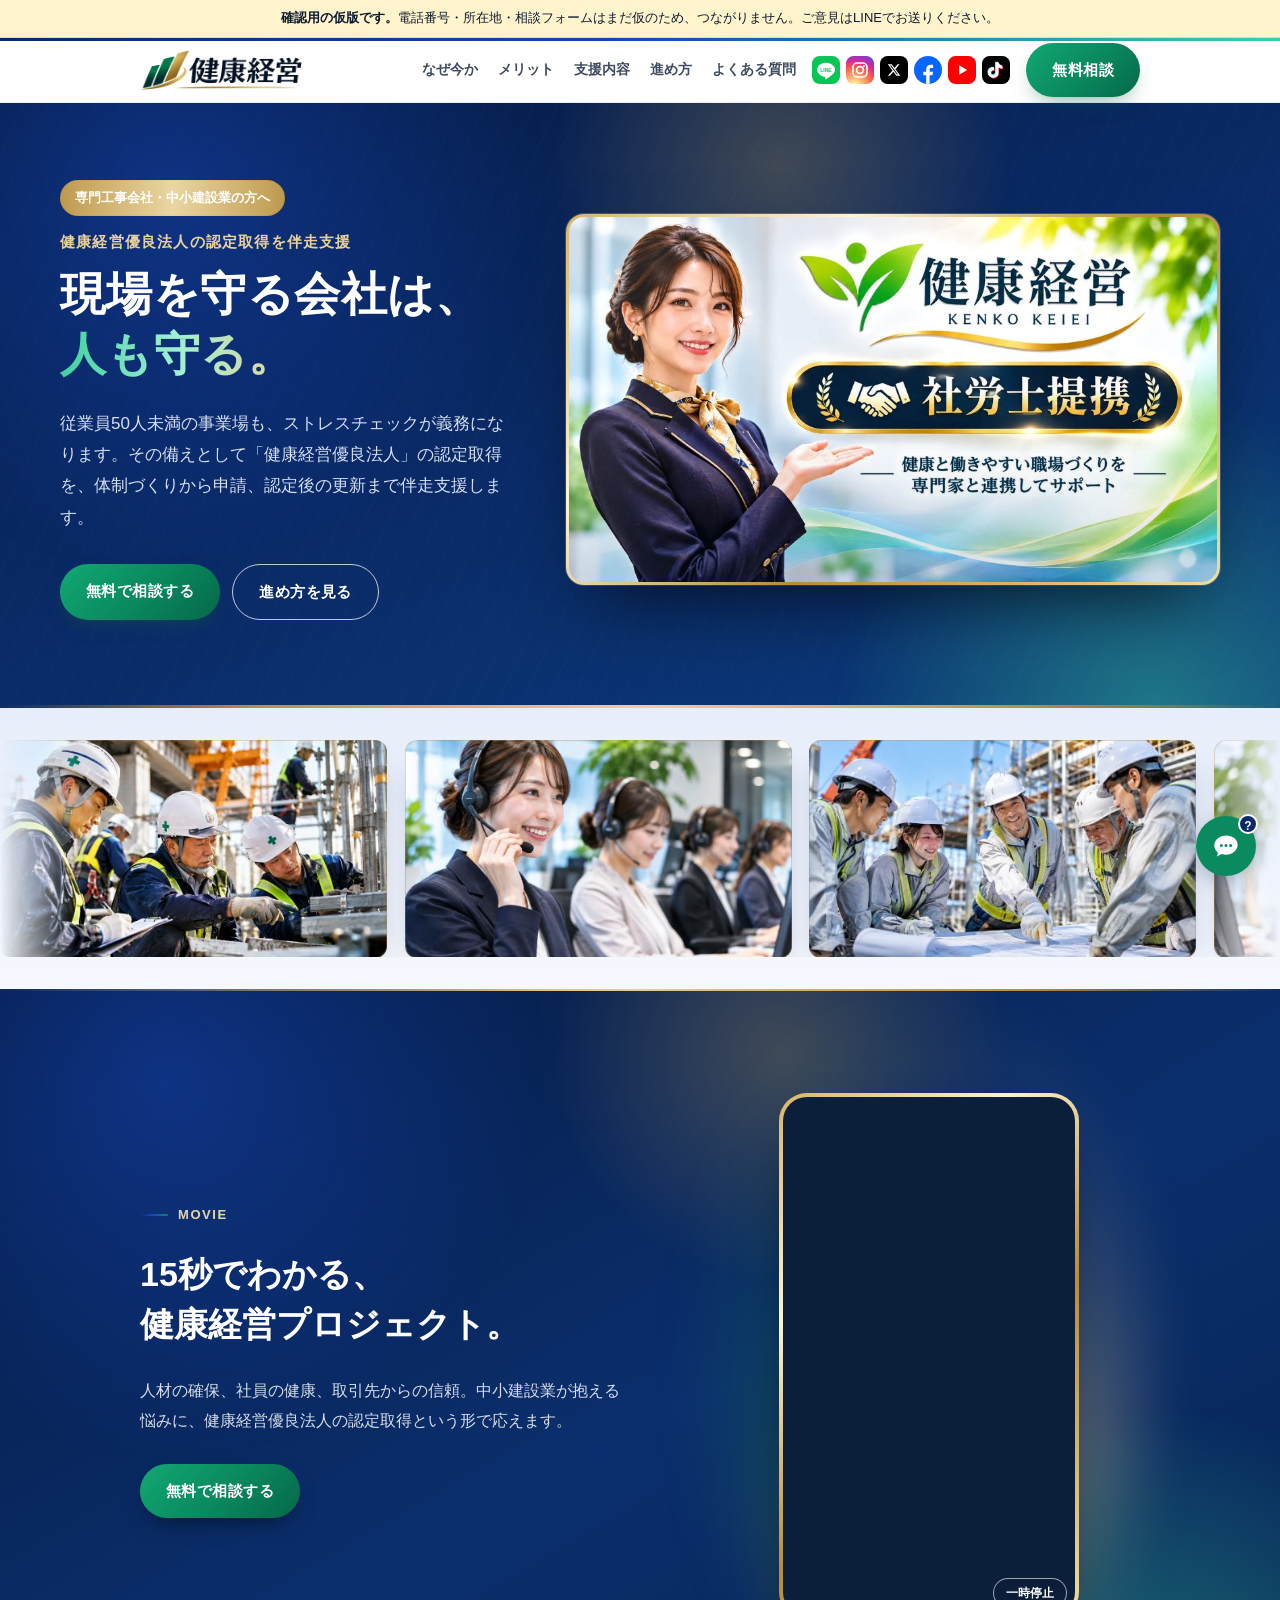
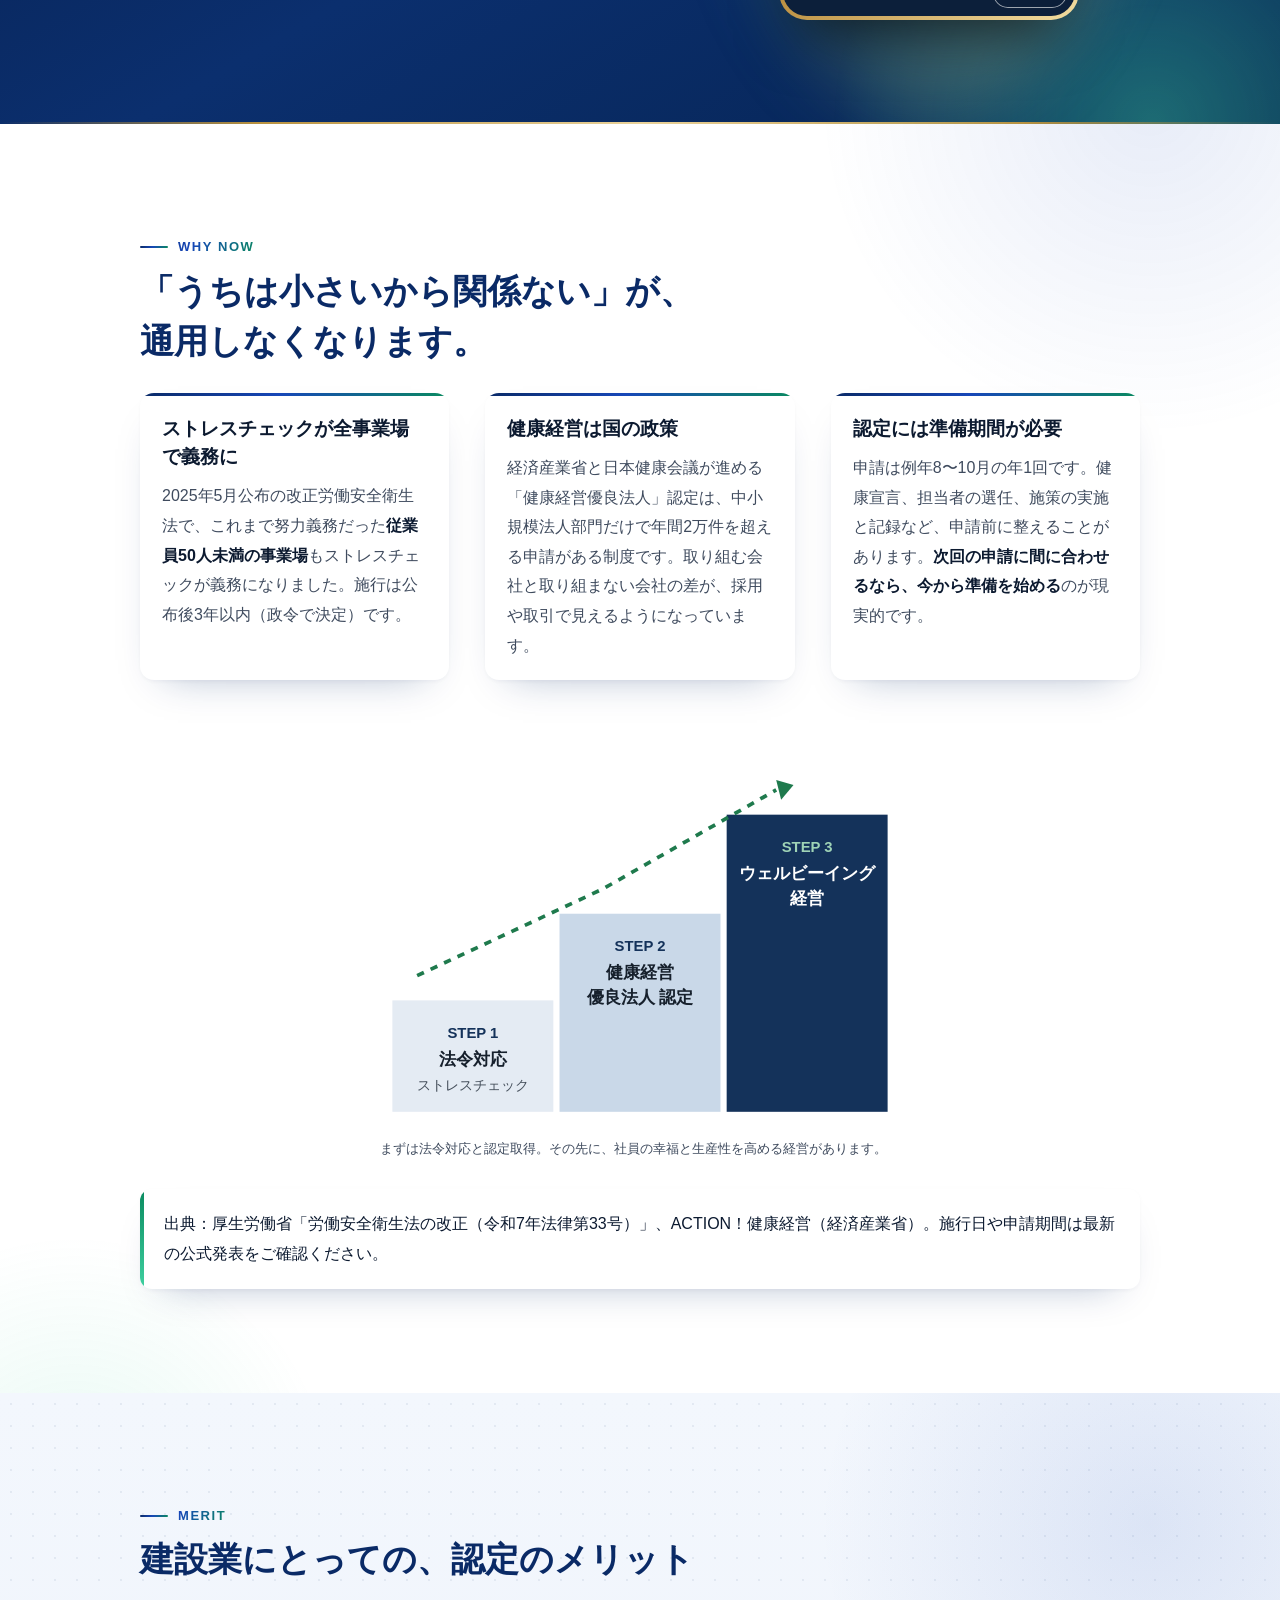
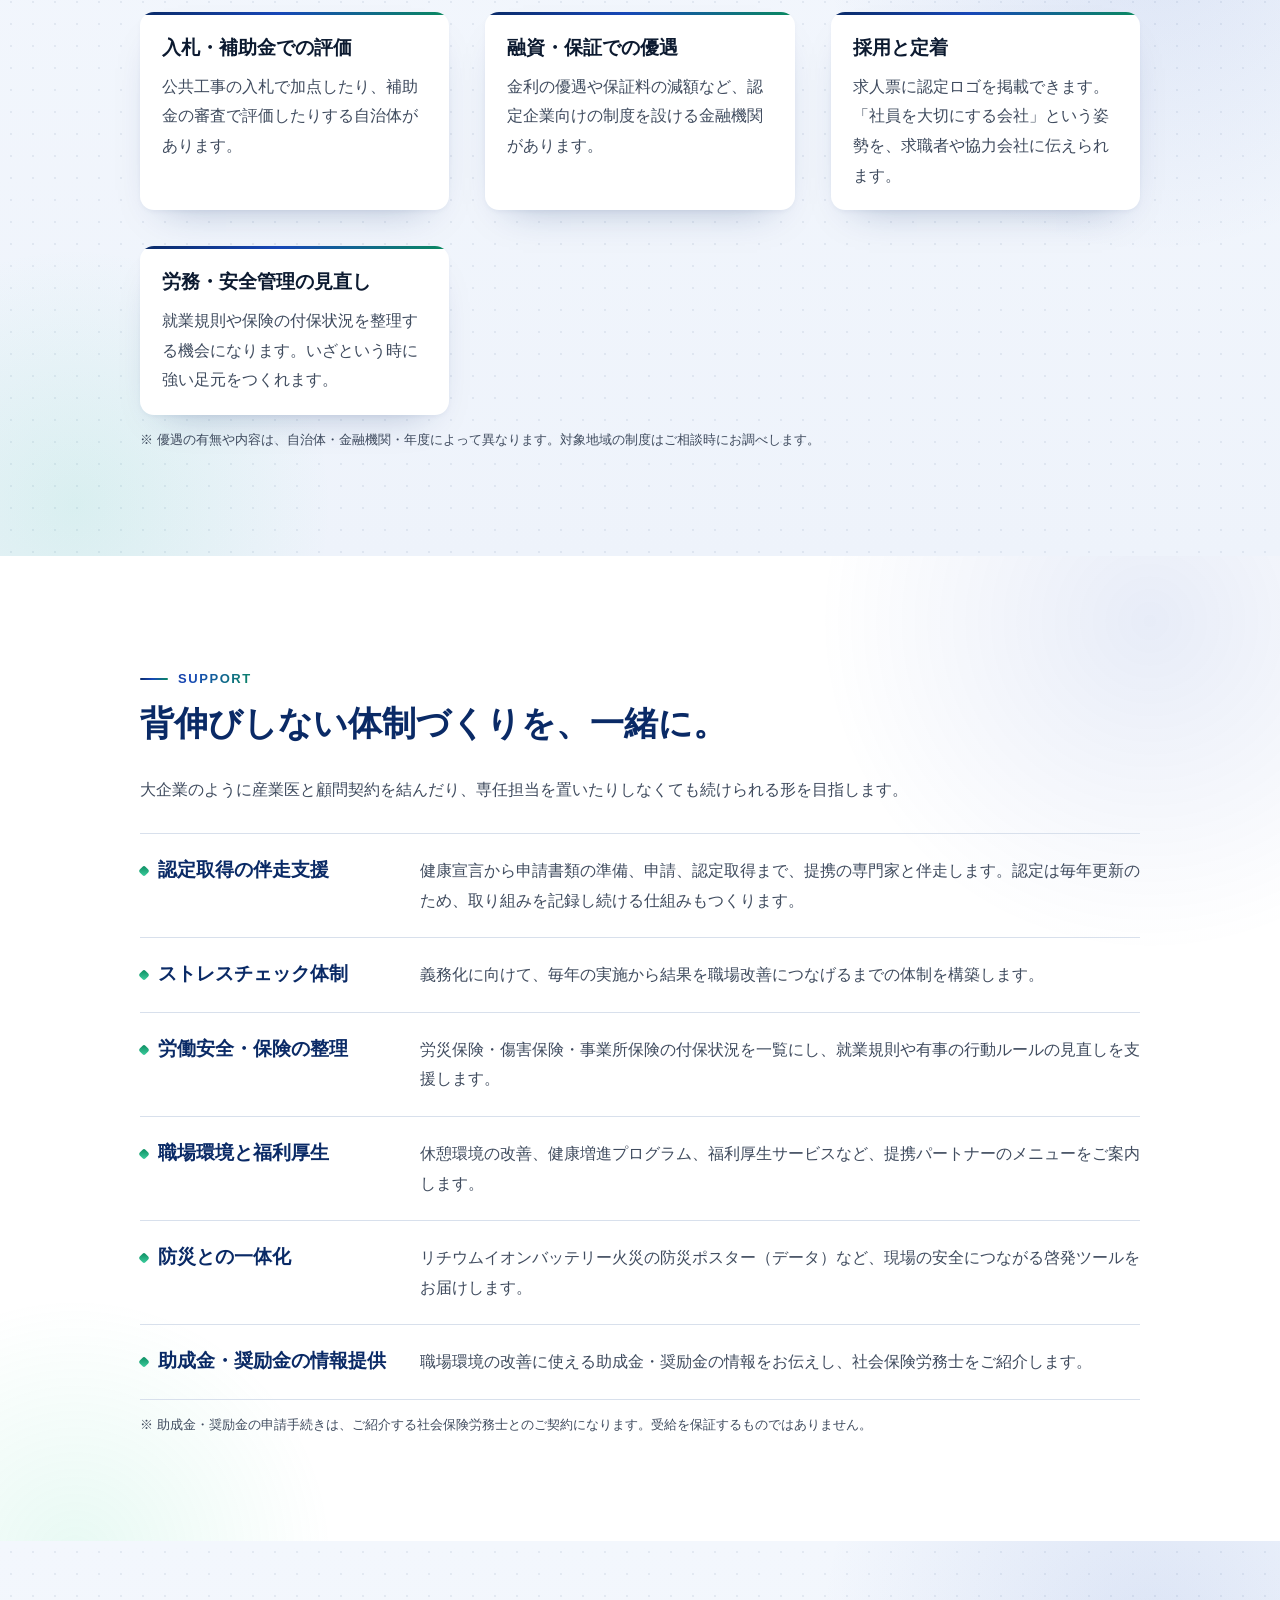
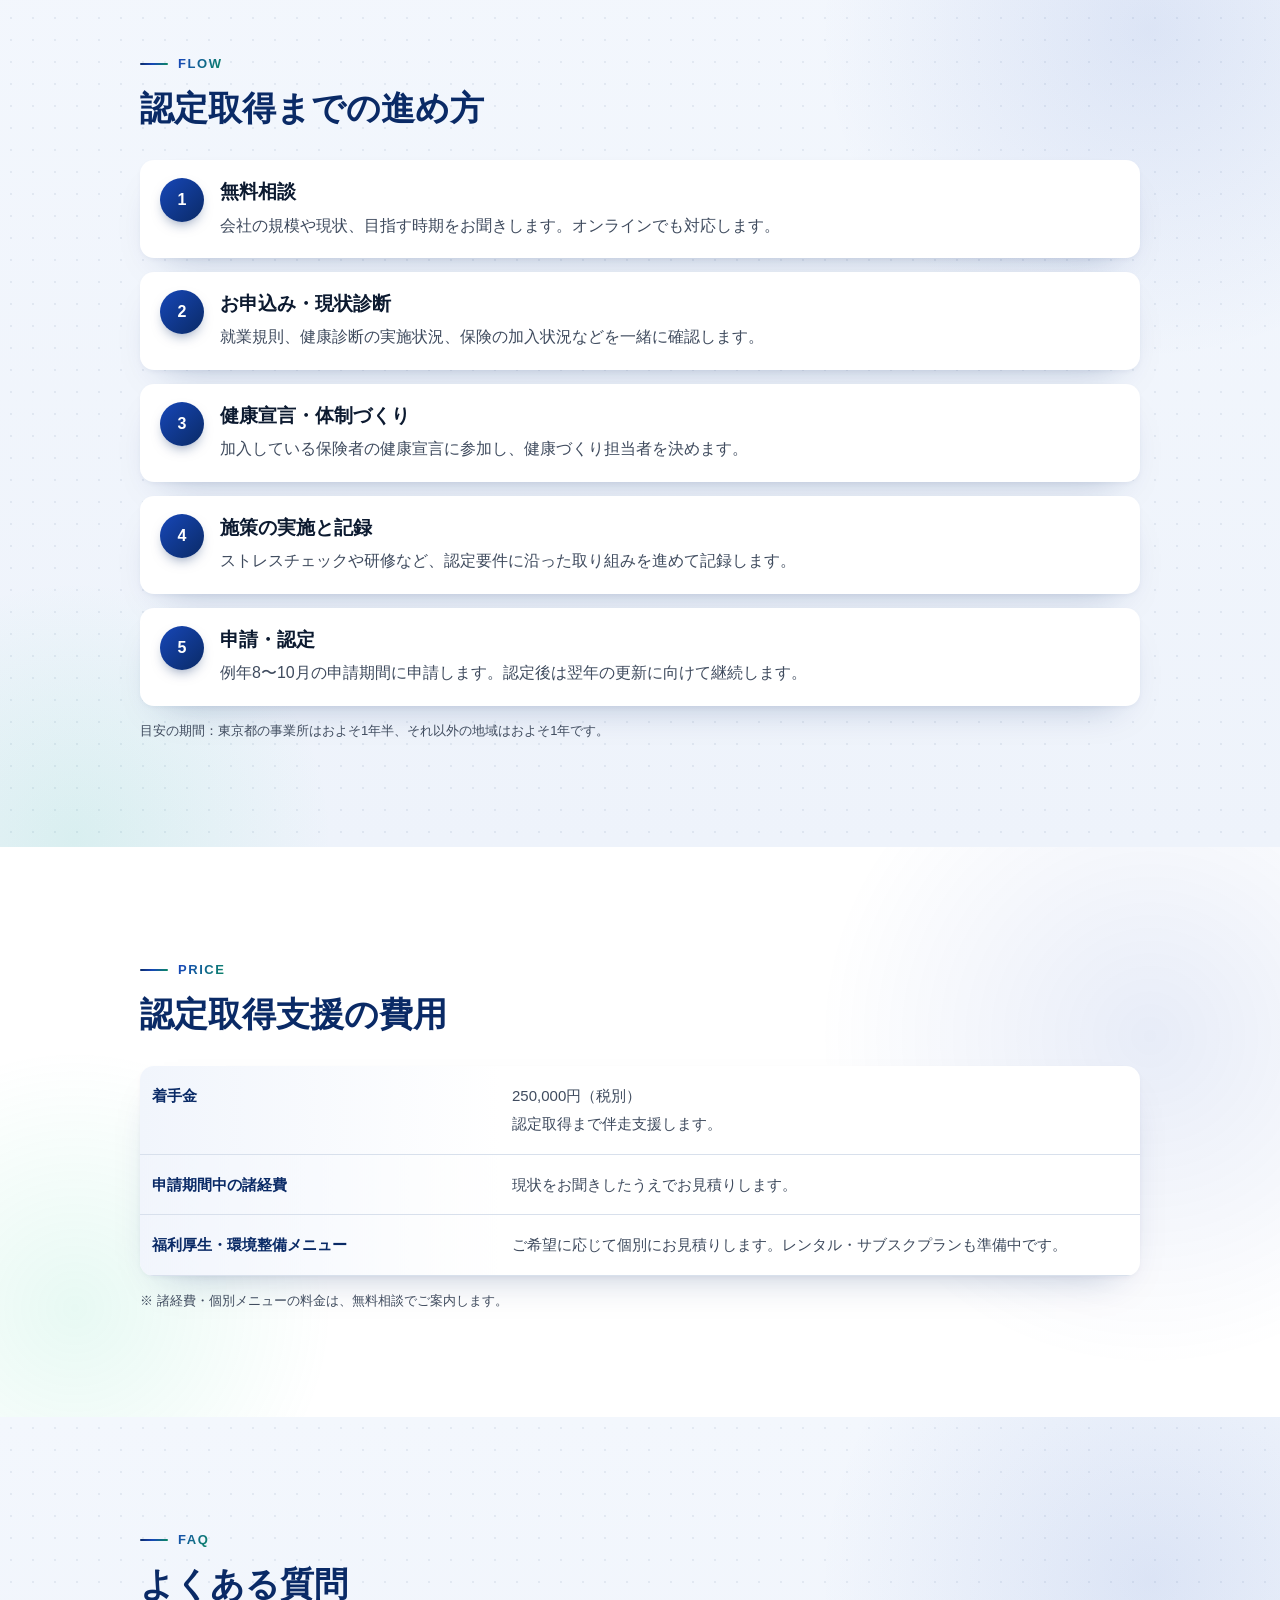
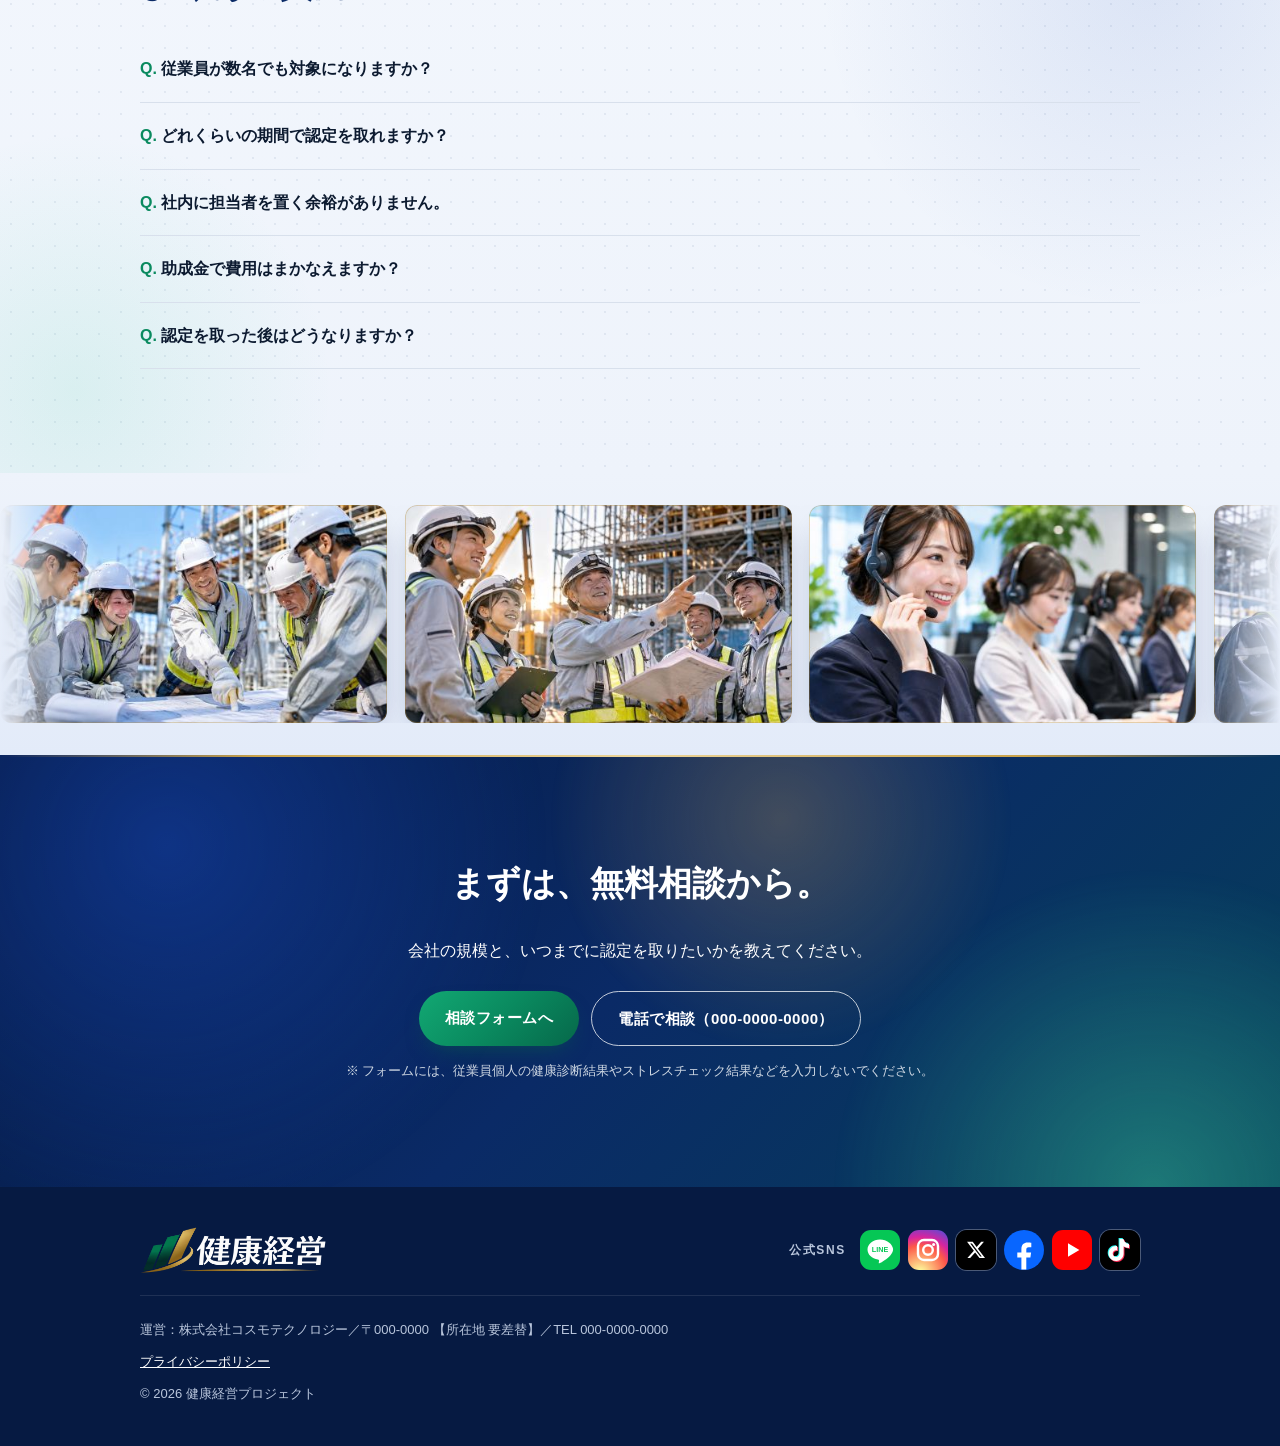
<file: index.html>
<!DOCTYPE html>
<html lang="ja">
<head>
<meta charset="UTF-8">
<meta name="viewport" content="width=device-width, initial-scale=1">
<title>建設業の健康経営優良法人 認定取得を伴走支援｜健康経営プロジェクト</title>
<meta name="description" content="従業員50人未満もストレスチェックが義務化へ。中小建設業・専門工事会社向けに、健康経営優良法人（中小規模法人部門）の認定取得を、健康宣言・体制づくりから申請、毎年の更新まで伴走支援します。着手金25万円（税別）、無料相談受付中。">
<meta property="og:type" content="website">
<meta property="og:locale" content="ja_JP">
<meta property="og:site_name" content="健康経営プロジェクト">
<meta property="og:title" content="現場を守る会社は、人も守る。｜建設業の健康経営優良法人 認定取得支援">
<meta property="og:description" content="ストレスチェック義務化に備えて、健康経営優良法人の認定取得を。中小建設業・専門工事会社に特化した伴走支援です。">
<!-- 独自ドメインにしたら、og:url・og:image・canonical・構造化データのURLをまとめて差し替える -->
<meta property="og:url" content="https://fujikurakenjiwork-beep.github.io/kenko-keiei-project-pages/">
<meta property="og:image" content="https://fujikurakenjiwork-beep.github.io/kenko-keiei-project-pages/assets/ogp.png">
<meta property="og:image:width" content="1200">
<meta property="og:image:height" content="630">
<meta property="og:image:alt" content="現場を守る会社は、人も守る。健康経営優良法人の認定取得を伴走支援する健康経営プロジェクト">
<meta name="twitter:card" content="summary_large_image">
<meta name="twitter:title" content="現場を守る会社は、人も守る。｜建設業の健康経営優良法人 認定取得支援">
<meta name="twitter:description" content="ストレスチェック義務化に備えて、健康経営優良法人の認定取得を。中小建設業・専門工事会社に特化した伴走支援です。">
<meta name="twitter:image" content="https://fujikurakenjiwork-beep.github.io/kenko-keiei-project-pages/assets/ogp.png">
<link rel="icon" href="./assets/logo/mark-32.png" sizes="32x32" type="image/png">
<link rel="icon" href="./assets/logo/mark-512.png" sizes="512x512" type="image/png">
<link rel="apple-touch-icon" href="./assets/logo/mark-180.png">
<meta name="theme-color" content="#0a2a66">
<link rel="canonical" href="https://fujikurakenjiwork-beep.github.io/kenko-keiei-project-pages/">
<!-- 要差替：連絡先を確定し、公開の承認が出たら、下の noindex を index 版に入れ替える
<meta name="robots" content="index,follow,max-image-preview:large,max-snippet:-1"> -->
<meta name="robots" content="noindex">
<link rel="sitemap" type="application/xml" href="./sitemap.xml">
<!-- 構造化データ（検索エンジン・AI向け）。本文を直したら、FAQ・料金・支援内容もここを合わせて直す -->
<script type="application/ld+json">
{
 "@context": "https://schema.org",
 "@graph": [
  {
   "@type": "Organization",
   "@id": "https://fujikurakenjiwork-beep.github.io/kenko-keiei-project-pages/#org",
   "name": "株式会社コスモテクノロジー",
   "url": "https://fujikurakenjiwork-beep.github.io/kenko-keiei-project-pages/",
   "logo": {
    "@type": "ImageObject",
    "url": "https://fujikurakenjiwork-beep.github.io/kenko-keiei-project-pages/assets/logo/logo-720.png",
    "width": 720,
    "height": 179
   },
   "brand": {
    "@type": "Brand",
    "name": "健康経営プロジェクト",
    "logo": "https://fujikurakenjiwork-beep.github.io/kenko-keiei-project-pages/assets/logo/mark-512.png"
   }
  },
  {
   "@type": "WebSite",
   "@id": "https://fujikurakenjiwork-beep.github.io/kenko-keiei-project-pages/#website",
   "url": "https://fujikurakenjiwork-beep.github.io/kenko-keiei-project-pages/",
   "name": "健康経営プロジェクト",
   "inLanguage": "ja",
   "publisher": {
    "@id": "https://fujikurakenjiwork-beep.github.io/kenko-keiei-project-pages/#org"
   }
  },
  {
   "@type": "WebPage",
   "@id": "https://fujikurakenjiwork-beep.github.io/kenko-keiei-project-pages/#webpage",
   "url": "https://fujikurakenjiwork-beep.github.io/kenko-keiei-project-pages/",
   "name": "建設業の健康経営優良法人 認定取得を伴走支援｜健康経営プロジェクト",
   "description": "従業員50人未満もストレスチェックが義務化へ。中小建設業・専門工事会社向けに、健康経営優良法人（中小規模法人部門）の認定取得を、健康宣言・体制づくりから申請、毎年の更新まで伴走支援します。着手金25万円（税別）、無料相談受付中。",
   "inLanguage": "ja",
   "isPartOf": {
    "@id": "https://fujikurakenjiwork-beep.github.io/kenko-keiei-project-pages/#website"
   },
   "about": {
    "@id": "https://fujikurakenjiwork-beep.github.io/kenko-keiei-project-pages/#service"
   },
   "primaryImageOfPage": {
    "@type": "ImageObject",
    "url": "https://fujikurakenjiwork-beep.github.io/kenko-keiei-project-pages/assets/ogp.png",
    "width": 1200,
    "height": 630
   },
   "dateModified": "2026-11-26"
  },
  {
   "@type": "Service",
   "@id": "https://fujikurakenjiwork-beep.github.io/kenko-keiei-project-pages/#service",
   "name": "健康経営優良法人 認定取得 伴走支援",
   "serviceType": "健康経営優良法人（中小規模法人部門）の認定取得支援",
   "description": "中小建設業・専門工事会社向けに、健康宣言・体制づくり・ストレスチェック体制の構築から、申請、毎年の更新までを提携の専門家と伴走支援するサービス。",
   "provider": {
    "@id": "https://fujikurakenjiwork-beep.github.io/kenko-keiei-project-pages/#org"
   },
   "areaServed": {
    "@type": "Country",
    "name": "日本"
   },
   "audience": {
    "@type": "BusinessAudience",
    "audienceType": "中小建設業・専門工事会社（従業員50人未満の事業場を含む）"
   },
   "offers": {
    "@type": "Offer",
    "name": "着手金",
    "price": "250000",
    "priceCurrency": "JPY",
    "priceSpecification": {
     "@type": "UnitPriceSpecification",
     "price": "250000",
     "priceCurrency": "JPY",
     "valueAddedTaxIncluded": false
    },
    "description": "認定取得まで伴走支援。申請期間中の諸経費、福利厚生・環境整備メニューは別途お見積り。"
   },
   "hasOfferCatalog": {
    "@type": "OfferCatalog",
    "name": "支援内容",
    "itemListElement": [
     {
      "@type": "Offer",
      "itemOffered": {
       "@type": "Service",
       "name": "認定取得の伴走支援",
       "description": "健康宣言から申請書類の準備、申請、認定取得まで、提携の専門家と伴走します。認定は毎年更新のため、取り組みを記録し続ける仕組みもつくります。"
      }
     },
     {
      "@type": "Offer",
      "itemOffered": {
       "@type": "Service",
       "name": "ストレスチェック体制",
       "description": "義務化に向けて、毎年の実施から結果を職場改善につなげるまでの体制を構築します。"
      }
     },
     {
      "@type": "Offer",
      "itemOffered": {
       "@type": "Service",
       "name": "労働安全・保険の整理",
       "description": "労災保険・傷害保険・事業所保険の付保状況を一覧にし、就業規則や有事の行動ルールの見直しを支援します。"
      }
     },
     {
      "@type": "Offer",
      "itemOffered": {
       "@type": "Service",
       "name": "職場環境と福利厚生",
       "description": "休憩環境の改善、健康増進プログラム、福利厚生サービスなど、提携パートナーのメニューをご案内します。"
      }
     },
     {
      "@type": "Offer",
      "itemOffered": {
       "@type": "Service",
       "name": "防災との一体化",
       "description": "リチウムイオンバッテリー火災の防災ポスター（データ）など、現場の安全につながる啓発ツールをお届けします。"
      }
     },
     {
      "@type": "Offer",
      "itemOffered": {
       "@type": "Service",
       "name": "助成金・奨励金の情報提供",
       "description": "職場環境の改善に使える助成金・奨励金の情報をお伝えし、社会保険労務士をご紹介します。"
      }
     }
    ]
   }
  },
  {
   "@type": "FAQPage",
   "@id": "https://fujikurakenjiwork-beep.github.io/kenko-keiei-project-pages/#faq",
   "mainEntity": [
    {
     "@type": "Question",
     "name": "従業員が数名でも対象になりますか？",
     "acceptedAnswer": {
      "@type": "Answer",
      "text": "はい。健康経営優良法人の中小規模法人部門は、従業員1名以上から申請できます。ストレスチェックの義務化も、従業員を雇用しているすべての事業場が対象です。"
     }
    },
    {
     "@type": "Question",
     "name": "どれくらいの期間で認定を取れますか？",
     "acceptedAnswer": {
      "@type": "Answer",
      "text": "申請は年1回です。準備を始める時期によって、およそ1年〜1年半を見込んでください。"
     }
    },
    {
     "@type": "Question",
     "name": "社内に担当者を置く余裕がありません。",
     "acceptedAnswer": {
      "@type": "Answer",
      "text": "書類の準備や記録の仕組みづくりは、こちらで支援します。社内でお願いするのは、意思決定と最低限の窓口役です。"
     }
    },
    {
     "@type": "Question",
     "name": "助成金で費用はまかなえますか？",
     "acceptedAnswer": {
      "@type": "Answer",
      "text": "使える制度は、地域・会社の規模・取り組みの内容によって異なります。該当しそうな制度の情報をお伝えし、社会保険労務士をご紹介します。受給を保証するものではありません。"
     }
    },
    {
     "@type": "Question",
     "name": "認定を取った後はどうなりますか？",
     "acceptedAnswer": {
      "@type": "Answer",
      "text": "認定は毎年更新です。継続の支援に加えて、その先のウェルビーイング経営に進むためのご提案も行います。"
     }
    }
   ]
  }
 ]
}
</script>

<style>
:root{
  --bg:#ffffff;
  --bg-alt:#f3f5f7;
  --ink:#16202c;
  --ink-sub:#46505c;
  --navy:#14325a;
  --accent:#1f7a4d;   /* 強調色はこの1色 */
  --line:#dde2e8;
  --max:1080px;
  --pad:clamp(20px,5vw,40px);
  --font:"Noto Sans JP","Hiragino Sans","Yu Gothic","YuGothic",sans-serif;
}
*{box-sizing:border-box;margin:0;padding:0}
html{scroll-behavior:smooth;scroll-padding-top:72px}
body{font-family:var(--font);color:var(--ink);background:var(--bg);line-height:1.85;font-size:16px;overflow-wrap:anywhere;-webkit-text-size-adjust:100%}
img,svg{max-width:100%;height:auto;display:block}
a{color:inherit}
.wrap{max-width:var(--max);margin:0 auto;padding:0 var(--pad)}
section{padding:clamp(56px,10vw,104px) 0}
.alt{background:var(--bg-alt)}
.eyebrow{font-size:13px;font-weight:700;letter-spacing:.12em;color:var(--accent);margin-bottom:.6em}
h2{font-size:clamp(23px,4.2vw,34px);line-height:1.45;margin-bottom:.8em;font-weight:700;color:var(--navy)}
h3{font-size:clamp(17px,2.5vw,19px);line-height:1.5;margin-bottom:.5em;font-weight:700}
p{color:var(--ink-sub)}
.note{font-size:13px;color:var(--ink-sub);margin-top:1em}
strong{color:var(--ink)}

/* header */
header{position:sticky;top:0;z-index:50;background:rgba(255,255,255,.95);backdrop-filter:blur(8px);border-bottom:1px solid var(--line)}
.bar{display:flex;align-items:center;justify-content:space-between;gap:16px;height:64px}
.logo{font-size:17px;font-weight:700;text-decoration:none;color:var(--navy);line-height:1.3}
.logo small{display:block;font-size:11px;font-weight:500;color:var(--ink-sub);letter-spacing:.04em}
nav ul{display:flex;gap:24px;list-style:none;font-size:14px}
nav a{text-decoration:none;color:var(--ink-sub)}
nav a:hover{color:var(--accent)}
.btn{display:inline-block;background:var(--accent);color:#fff;text-decoration:none;padding:13px 26px;border-radius:4px;font-size:15px;font-weight:700;letter-spacing:.03em;white-space:nowrap}
.btn:hover{opacity:.88}
.btn.ghost{background:transparent;color:var(--navy);border:1.5px solid var(--navy)}
@media(max-width:860px){nav{display:none}.bar .btn{padding:9px 16px;font-size:14px}}

/* hero */
/* 背景：淡いブルーグレーのグラデーション＋右上に金、左下に緑のほのかな光 */
.hero{
  --gold:#b8913f;--gold-l:#e9d29a;
  position:relative;overflow:hidden;
  padding:clamp(40px,6vw,80px) 0 clamp(48px,7vw,88px);
  background:
    radial-gradient(55% 70% at 88% 12%,rgba(212,175,95,.20),transparent 62%),
    radial-gradient(45% 60% at 4% 100%,rgba(31,122,77,.10),transparent 60%),
    linear-gradient(135deg,#ffffff 0%,#f4f7fb 45%,#e9eff6 100%);
}
/* 下端の金のライン */
.hero::after{content:"";position:absolute;left:0;right:0;bottom:0;height:3px;
  background:linear-gradient(90deg,transparent,var(--gold) 20%,var(--gold-l) 50%,var(--gold) 80%,transparent)}
.hero .wrap{max-width:1240px}
.hero-grid{display:grid;gap:clamp(28px,4vw,56px);grid-template-columns:.82fr 1.18fr;align-items:center}
.tag{display:inline-block;font-size:13px;font-weight:700;color:var(--navy);padding:5px 14px;border-radius:999px;margin-bottom:1.2em;
  background:linear-gradient(#fff,#fff) padding-box,linear-gradient(90deg,var(--gold),var(--gold-l),var(--gold)) border-box;border:1.5px solid transparent}
.hero .btn:not(.ghost){background:linear-gradient(135deg,#25955f 0%,#1f7a4d 55%,#175c3a 100%);box-shadow:0 8px 20px -8px rgba(23,92,58,.55)}

/* 画像：金のグラデーション枠＋影。上に淡い光沢、下に紺の陰影を重ねる */
.hero-visual{margin:0}
.hero-frame{
  position:relative;border-radius:18px;padding:3px;
  background:linear-gradient(135deg,#d9b46a 0%,#fff3d0 28%,#b88a3a 58%,#f2dca0 100%);
  box-shadow:0 30px 60px -24px rgba(20,50,90,.45),0 10px 24px -12px rgba(20,50,90,.25);
}
.hero-frame img{display:block;width:100%;height:auto;border-radius:15px}
.hero-frame::after{content:"";position:absolute;inset:3px;border-radius:15px;pointer-events:none;
  background:
    linear-gradient(120deg,rgba(255,255,255,.22) 0%,rgba(255,255,255,0) 32%),
    linear-gradient(180deg,rgba(20,50,90,0) 62%,rgba(20,50,90,.16) 100%)}

/* スマホ・タブレット：画像を先に、画面幅いっぱいで表示 */
@media(max-width:860px){
  .hero{padding-top:0}
  .hero-grid{grid-template-columns:1fr;gap:28px}
  .hero-visual{order:-1;margin:0 calc(var(--pad) * -1)}
  .hero-frame{border-radius:0;padding:0 0 3px;box-shadow:0 18px 30px -22px rgba(20,50,90,.5);
    background:linear-gradient(90deg,var(--gold),var(--gold-l) 50%,var(--gold))}
  .hero-frame img{border-radius:0}
  .hero-frame::after{inset:0 0 3px;border-radius:0}
}

/* 3段階の図（「なぜ今か」セクション内） */
.stage{max-width:520px;margin:clamp(32px,5vw,48px) auto 0}

/* ---- 写真のマーキー ----
   ・同じ並びを2回続け、トラック全体を -50% 動かして継ぎ目なくループさせる
   ・ホバーやスクロールで止めない（animation-play-state を変えない／pointer-events を切る）
   ・写真はすべて 16:9・同じ高さに揃える */
.marquee-band{
  position:relative;padding:clamp(18px,3vw,32px) 0;
  background:linear-gradient(180deg,#e9eff6 0%,#f6f8fb 100%);
}
.marquee-band.is-reverse{background:linear-gradient(180deg,var(--bg-alt) 0%,#e9eff6 100%)}
.marquee{
  --h:clamp(130px,17vw,220px);
  --gap:clamp(10px,1.4vw,18px);
  --dur:56s;
  overflow:hidden;
  -webkit-mask-image:linear-gradient(90deg,transparent 0,#000 6%,#000 94%,transparent 100%);
          mask-image:linear-gradient(90deg,transparent 0,#000 6%,#000 94%,transparent 100%);
}
.marquee-track{
  display:flex;width:max-content;
  animation:marquee-x var(--dur) linear infinite;
  will-change:transform;pointer-events:none;
}
.marquee-band.is-reverse .marquee-track{animation-direction:reverse}
.marquee-list{display:flex;gap:var(--gap);padding:0 var(--gap) 0 0;margin:0;list-style:none}
.marquee-list li{
  flex:none;height:var(--h);aspect-ratio:16/9;border-radius:12px;overflow:hidden;position:relative;
  box-shadow:0 12px 28px -16px rgba(20,50,90,.45);
}
.marquee-list li::after{content:"";position:absolute;inset:0;border-radius:12px;pointer-events:none;
  box-shadow:inset 0 0 0 1px rgba(184,145,63,.35)}
.marquee-list img{display:block;width:100%;height:100%;object-fit:cover}
@keyframes marquee-x{from{transform:translate3d(0,0,0)}to{transform:translate3d(-50%,0,0)}}
/* 動きを減らす設定の端末では止めずに、ゆっくり流す */
@media(prefers-reduced-motion:reduce){.marquee{--dur:140s}}

/* ---- 15秒動画のセクション：紺のグラデーション＋金の枠、背後でゆっくり回る光 ---- */
.movie{
  position:relative;overflow:hidden;color:#fff;
  background:
    radial-gradient(50% 70% at 85% 30%,rgba(212,175,95,.22),transparent 60%),
    radial-gradient(40% 60% at 10% 90%,rgba(31,122,77,.30),transparent 60%),
    linear-gradient(135deg,#0f2747 0%,#14325a 50%,#0c1f3a 100%);
}
.movie::before,.movie::after{content:"";position:absolute;left:0;right:0;height:2px;
  background:linear-gradient(90deg,transparent,#b8913f 20%,#e9d29a 50%,#b8913f 80%,transparent)}
.movie::before{top:0}.movie::after{bottom:0}
.movie-grid{display:grid;grid-template-columns:1.1fr .9fr;gap:clamp(32px,5vw,72px);align-items:center}
.movie .eyebrow{color:#e9d29a}
.movie h2{color:#fff}
.movie p{color:#d6dee8;max-width:30em;margin-bottom:1.8em}
.movie .btn{background:linear-gradient(135deg,#25955f 0%,#1f7a4d 55%,#175c3a 100%);box-shadow:0 10px 24px -10px rgba(0,0,0,.6)}
.movie-visual{position:relative;margin:0;justify-self:center;width:clamp(220px,24vw,300px)}
.movie-frame{
  position:relative;z-index:1;border-radius:28px;padding:4px;
  background:linear-gradient(135deg,#d9b46a 0%,#fff3d0 28%,#b88a3a 58%,#f2dca0 100%);
  box-shadow:0 30px 60px -20px rgba(0,0,0,.65);
}
.movie-video{display:block;width:100%;height:auto;aspect-ratio:9/16;border-radius:24px;background:#0c1f3a;object-fit:cover}
.movie-glow{
  position:absolute;inset:-18%;border-radius:50%;z-index:0;filter:blur(36px);opacity:.55;
  background:conic-gradient(from 0deg,rgba(233,210,154,.0),rgba(233,210,154,.65),rgba(31,122,77,.55),rgba(233,210,154,.0));
  animation:movie-spin 14s linear infinite;
}
@keyframes movie-spin{to{transform:rotate(360deg)}}
.movie-toggle{
  position:absolute;right:12px;bottom:12px;z-index:2;
  border:1px solid rgba(255,255,255,.6);background:rgba(12,31,58,.72);color:#fff;
  font:700 12px/1 var(--font);padding:8px 12px;border-radius:999px;cursor:pointer;backdrop-filter:blur(4px);
}
.movie-toggle:focus-visible{outline:2px solid #e9d29a;outline-offset:2px}
@media(max-width:860px){
  .movie-grid{grid-template-columns:1fr;text-align:center}
  .movie p{margin-left:auto;margin-right:auto}
  .movie-visual{width:min(68vw,280px)}
}
@media(prefers-reduced-motion:reduce){.movie-glow{animation:none}}
.hero h1{font-size:clamp(30px,6vw,52px);font-size:clamp(28px,4.4vw,46px);line-height:1.3;font-weight:800;color:var(--navy);margin-bottom:.5em;letter-spacing:.01em}
.hero h1 em{font-style:normal;color:var(--accent)}
.nw{display:inline-block}
.logo{white-space:nowrap}
@media(max-width:420px){.logo small{display:none}.logo{font-size:15px}.hero h1{font-size:28px}}
.hero .lead{font-size:clamp(15px,2.2vw,17px);max-width:32em;margin-bottom:1.8em}
.actions{display:flex;flex-wrap:wrap;gap:12px}

.stage text{font-family:var(--font)}

/* alert band */
.law{border-left:4px solid var(--accent);background:#fff;padding:20px 24px;margin-top:28px}
.law p{color:var(--ink)}

/* grids */
.grid{display:grid;gap:clamp(20px,3.5vw,36px);grid-template-columns:repeat(auto-fit,minmax(240px,1fr))}
.item{border-top:2px solid var(--navy);padding-top:18px}
.support{display:grid;gap:0;grid-template-columns:1fr}
.support li{list-style:none;display:grid;grid-template-columns:minmax(150px,.35fr) 1fr;gap:8px 28px;padding:22px 0;border-bottom:1px solid var(--line)}
.support li:first-child{border-top:1px solid var(--line)}
.support h3{margin:0;color:var(--navy)}
@media(max-width:640px){.support li{grid-template-columns:1fr}}

/* flow */
.flow{list-style:none;counter-reset:f;display:grid;gap:14px}
.flow li{counter-increment:f;display:grid;grid-template-columns:44px 1fr;gap:16px;align-items:start;background:#fff;border:1px solid var(--line);border-radius:6px;padding:18px 20px}
.flow li::before{content:counter(f);display:grid;place-items:center;width:44px;height:44px;border-radius:50%;background:var(--navy);color:#fff;font-weight:700}
.flow h3{margin-bottom:.2em}

/* price */
table{width:100%;border-collapse:collapse;font-size:15px;background:#fff}
th,td{padding:16px 12px;border-bottom:1px solid var(--line);text-align:left;vertical-align:top}
th{width:36%;color:var(--ink)}
td{color:var(--ink-sub)}

/* faq */
details{border-bottom:1px solid var(--line);padding:18px 0}
summary{cursor:pointer;font-weight:700;list-style:none;color:var(--ink)}
summary::-webkit-details-marker{display:none}
summary::before{content:"Q. ";color:var(--accent)}
details p{margin-top:.7em}

/* cta / footer */
.cta{background:var(--navy);color:#fff;text-align:center}
.cta h2,.cta p{color:#fff}
.cta .actions{justify-content:center;margin-top:1.6em}
.cta .btn.ghost{color:#fff;border-color:#fff}
.cta .note{color:#cfd8e3}
footer{padding:40px 0;font-size:13px;color:var(--ink-sub);border-top:1px solid var(--line)}
footer a{color:var(--navy)}

/* fade: JSが動かなくても本文は見える */
.fade{opacity:1;transform:none;transition:opacity .7s ease,transform .7s ease}
.js .fade{opacity:0;transform:translateY(14px)}
.js .fade.on{opacity:1;transform:none}
@media(prefers-reduced-motion:reduce){html{scroll-behavior:auto}.js .fade{opacity:1;transform:none}}

/* 確認用のお知らせ帯（正式公開時に削除） */
.review{background:#fff4cc;color:var(--ink);font-size:13px;line-height:1.6;text-align:center;padding:8px var(--pad);border-bottom:1px solid #f0dc8a}
.review strong{color:var(--ink)}
</style>
<link rel="stylesheet" href="./theme.css">
<link rel="stylesheet" href="./nav.css">
<link rel="stylesheet" href="./chatbot.css">
</head>

<body>
<!-- SNSアイコン（各社の色で描いた図形。リンク先は nav.js の SNS で設定） -->
<svg class="sns-sprite" aria-hidden="true" focusable="false" style="position:absolute;width:0;height:0;overflow:hidden">
  <defs>
    <radialGradient id="ig-g" cx="30%" cy="107%" r="150%"><stop offset="0" stop-color="#fdf497"/><stop offset=".05" stop-color="#fdf497"/><stop offset=".45" stop-color="#fd5949"/><stop offset=".6" stop-color="#d6249f"/><stop offset=".9" stop-color="#285aeb"/></radialGradient>
  </defs>
  <symbol id="ico-line" viewBox="0 0 40 40"><rect width="40" height="40" rx="11" fill="#06c755"/><path fill="#fff" d="M20 9.5c-6.9 0-12.5 4.5-12.5 10.1 0 5 4.4 9.2 10.4 10 .4.1 1 .3 1.1.6.1.3.1.8 0 1.1l-.2 1.1c-.1.3-.3 1.3 1.1.7 1.4-.6 7.6-4.5 10.4-7.7 1.9-2.1 2.8-4.1 2.8-6.4C32.5 14 26.9 9.5 20 9.5z"/><text x="20" y="22.4" text-anchor="middle" font-family="Arial,Helvetica,sans-serif" font-weight="900" font-size="7.2" fill="#06c755">LINE</text></symbol>
  <symbol id="ico-instagram" viewBox="0 0 40 40"><rect width="40" height="40" rx="11" fill="url(#ig-g)"/><rect x="10" y="10" width="20" height="20" rx="6" fill="none" stroke="#fff" stroke-width="2.4"/><circle cx="20" cy="20" r="4.8" fill="none" stroke="#fff" stroke-width="2.4"/><circle cx="25.6" cy="14.4" r="1.5" fill="#fff"/></symbol>
  <symbol id="ico-x" viewBox="0 0 40 40"><rect width="40" height="40" rx="11" fill="#000"/><path fill="#fff" transform="translate(10 10) scale(.8333)" d="M18.244 2.25h3.308l-7.227 8.26 8.502 11.24H16.17l-5.214-6.817L4.99 21.75H1.68l7.73-8.835L1.254 2.25H8.08l4.713 6.231zm-1.161 17.52h1.833L7.084 4.126H5.117z"/></symbol>
  <symbol id="ico-facebook" viewBox="0 0 40 40"><circle cx="20" cy="20" r="20" fill="#0866ff"/><path fill="#fff" d="M22.3 39.6V27.6h4.1l.7-5H22.3v-3c0-1.4.5-2.4 2.4-2.4h2.6v-4.5c-.5-.1-2-.2-3.7-.2-3.7 0-6.2 2.2-6.2 6.4v3.7h-4.1v5h4.1v12z"/></symbol>
  <symbol id="ico-youtube" viewBox="0 0 40 40"><rect width="40" height="40" rx="11" fill="#ff0000"/><path fill="#fff" d="M16 13.2v13.6l11.4-6.8z"/></symbol>
  <symbol id="ico-tiktok" viewBox="0 0 40 40"><rect width="40" height="40" rx="11" fill="#000"/><g transform="translate(-.9 -.9)"><path fill="#25f4ee" d="M23.6 9h-4.1v14.6c0 1.9-1.5 3.4-3.4 3.4s-3.4-1.5-3.4-3.4 1.5-3.4 3.4-3.4c.4 0 .7.1 1.1.2v-4.2c-.4-.1-.7-.1-1.1-.1-4.2 0-7.5 3.4-7.5 7.5s3.4 7.5 7.5 7.5 7.5-3.4 7.5-7.5v-7.4c1.5 1.1 3.4 1.7 5.4 1.7v-4.1c-2.8 0-5.2-2.2-5.4-4.8z"/></g><g transform="translate(.9 .9)"><path fill="#fe2c55" d="M23.6 9h-4.1v14.6c0 1.9-1.5 3.4-3.4 3.4s-3.4-1.5-3.4-3.4 1.5-3.4 3.4-3.4c.4 0 .7.1 1.1.2v-4.2c-.4-.1-.7-.1-1.1-.1-4.2 0-7.5 3.4-7.5 7.5s3.4 7.5 7.5 7.5 7.5-3.4 7.5-7.5v-7.4c1.5 1.1 3.4 1.7 5.4 1.7v-4.1c-2.8 0-5.2-2.2-5.4-4.8z"/></g><path fill="#fff" d="M23.6 9h-4.1v14.6c0 1.9-1.5 3.4-3.4 3.4s-3.4-1.5-3.4-3.4 1.5-3.4 3.4-3.4c.4 0 .7.1 1.1.2v-4.2c-.4-.1-.7-.1-1.1-.1-4.2 0-7.5 3.4-7.5 7.5s3.4 7.5 7.5 7.5 7.5-3.4 7.5-7.5v-7.4c1.5 1.1 3.4 1.7 5.4 1.7v-4.1c-2.8 0-5.2-2.2-5.4-4.8z"/></symbol>
</svg>
<!-- 確認用のお知らせ帯：正式公開時にこのブロックと .review のCSSを削除する -->
<div class="review" role="note"><strong>確認用の仮版です。</strong>電話番号・所在地・相談フォームはまだ仮のため、つながりません。ご意見はLINEでお送りください。</div>
<header>
  <div class="wrap bar">
    <a href="./" class="logo"><img src="./assets/logo/logo-360.png" srcset="./assets/logo/logo-360.png 360w, ./assets/logo/logo-720.png 720w" sizes="170px" width="360" height="89" alt="健康経営プロジェクト"><span class="sr">中小建設業の認定取得 伴走支援</span></a>
    <nav class="gnav" aria-label="ページ内メニュー"><ul>
      <li><a href="#why">なぜ今か</a></li>
      <li><a href="#merit">メリット</a></li>
      <li><a href="#support">支援内容</a></li>
      <li><a href="#flow">進め方</a></li>
      <li><a href="#faq">よくある質問</a></li>
    </ul></nav>
    <ul class="sns sns--head" data-sns-list aria-label="公式SNS"></ul>
    <!-- 要差替：GoogleフォームのURL -->
    <a class="btn" href="#contact">無料相談</a>
    <button class="menu-btn" type="button" aria-expanded="false" aria-controls="drawer" aria-label="メニューを開く"><span></span><span></span><span></span></button>
  </div>
</header>

<!-- スマホ・タブレット用メニュー（幅1100px以下で右からスライド） -->
<div class="drawer-overlay"></div>
<div id="drawer" class="drawer" role="dialog" aria-modal="true" aria-label="メニュー" aria-hidden="true">
  <div class="drawer-head">
    <img src="./assets/logo/logo-white-360.png" srcset="./assets/logo/logo-white-360.png 360w, ./assets/logo/logo-white-720.png 720w" sizes="130px" width="360" height="89" alt="健康経営プロジェクト">
    <button class="drawer-close" type="button" aria-label="メニューを閉じる"><span aria-hidden="true">&times;</span></button>
  </div>
  <svg class="drawer-pulse" viewBox="0 0 240 28" preserveAspectRatio="none" aria-hidden="true" focusable="false">
    <defs><linearGradient id="pulse-g" x1="0" x2="1"><stop offset="0" stop-color="#3fd0a0" stop-opacity=".2"/><stop offset=".45" stop-color="#3fd0a0"/><stop offset="1" stop-color="#ecd59a"/></linearGradient></defs>
    <path pathLength="240" d="M0 15h78l7-9 9 19 9-21 7 11h130"/>
  </svg>
  <nav class="drawer-nav" aria-label="ページ内メニュー"><ol>
    <li style="--i:1"><a href="#movie"><span class="en">MOVIE</span>紹介動画</a></li>
    <li style="--i:2"><a href="#why"><span class="en">WHY</span>なぜ今か</a></li>
    <li style="--i:3"><a href="#merit"><span class="en">MERIT</span>メリット</a></li>
    <li style="--i:4"><a href="#support"><span class="en">SUPPORT</span>支援内容</a></li>
    <li style="--i:5"><a href="#flow"><span class="en">FLOW</span>進め方</a></li>
    <li style="--i:6"><a href="#price"><span class="en">PRICE</span>料金</a></li>
    <li style="--i:7"><a href="#faq"><span class="en">FAQ</span>よくある質問</a></li>
  </ol></nav>
  <a class="btn drawer-cta" href="#contact">無料相談を申し込む</a>
  <p class="drawer-sns-label">公式SNS</p>
  <ul class="sns sns--drawer" data-sns-list aria-label="公式SNS"></ul>
  <p class="drawer-note">運営：株式会社コスモテクノロジー</p>
</div>

<main>
  <section class="hero">
    <div class="fx-aurora" aria-hidden="true"><span></span><span></span><span></span></div>
    <div class="wrap hero-grid">
      <div>
        <p class="tag">専門工事会社・中小建設業の方へ</p>
        <h1><span class="h1-kicker">健康経営優良法人の認定取得を伴走支援</span><span class="nw">現場を守る</span><span class="nw">会社は、</span><br><em>人も守る。</em></h1>
        <p class="lead">従業員50人未満の事業場も、ストレスチェックが義務になります。その備えとして「健康経営優良法人」の認定取得を、体制づくりから申請、認定後の更新まで伴走支援します。</p>
        <div class="actions">
          <a class="btn" href="#contact">無料で相談する</a>
          <a class="btn ghost" href="#flow">進め方を見る</a>
        </div>
      </div>

      <figure class="hero-visual">
        <div class="hero-frame">
          <img src="./assets/hero-1280.jpg"
               srcset="./assets/hero-640.jpg 640w, ./assets/hero-960.jpg 960w, ./assets/hero-1280.jpg 1280w, ./assets/hero-1672.jpg 1672w"
               sizes="(max-width: 860px) 100vw, (max-width: 1240px) 56vw, 690px"
               width="1672" height="941" fetchpriority="high" decoding="async"
               alt="健康経営 社労士提携。健康と働きやすい職場づくりを、専門家と連携してサポートします。">
        </div>
      </figure>
    </div>
  </section>

  <!-- 写真のマーキー：同じ並びを2回続けて、継ぎ目なく流す。ホバーやスクロールでは止まらない -->
  <div class="marquee-band">
    <div class="marquee" role="region" aria-label="現場とサポート窓口の写真">
      <div class="marquee-track">
        <ul class="marquee-list">
        <li><img src="./assets/marquee/m1-480.jpg" srcset="./assets/marquee/m1-480.jpg 480w, ./assets/marquee/m1-800.jpg 800w" sizes="(max-width: 640px) 232px, 392px" width="800" height="450" alt="建設現場の足場で、作業員3人が点検内容を確認している様子" decoding="async" draggable="false"></li>
        <li><img src="./assets/marquee/m2-480.jpg" srcset="./assets/marquee/m2-480.jpg 480w, ./assets/marquee/m2-800.jpg 800w" sizes="(max-width: 640px) 232px, 392px" width="800" height="450" alt="ヘッドセットを着けて、笑顔で電話対応するスタッフ" decoding="async" draggable="false"></li>
        <li><img src="./assets/marquee/m4-480.jpg" srcset="./assets/marquee/m4-480.jpg 480w, ./assets/marquee/m4-800.jpg 800w" sizes="(max-width: 640px) 232px, 392px" width="800" height="450" alt="建設現場で図面を囲み、打ち合わせをする作業員たち" decoding="async" draggable="false"></li>
        <li><img src="./assets/marquee/m3-480.jpg" srcset="./assets/marquee/m3-480.jpg 480w, ./assets/marquee/m3-800.jpg 800w" sizes="(max-width: 640px) 232px, 392px" width="800" height="450" alt="オフィスでヘッドセットを着け、笑顔で相談に応じるスタッフ" decoding="async" draggable="false"></li>
        <li><img src="./assets/marquee/m5-480.jpg" srcset="./assets/marquee/m5-480.jpg 480w, ./assets/marquee/m5-800.jpg 800w" sizes="(max-width: 640px) 232px, 392px" width="800" height="450" alt="クリップボードを手に、重機のある建設現場を見上げる現場監督" decoding="async" draggable="false"></li>
        <li><img src="./assets/marquee/m6-480.jpg" srcset="./assets/marquee/m6-480.jpg 480w, ./assets/marquee/m6-800.jpg 800w" sizes="(max-width: 640px) 232px, 392px" width="800" height="450" alt="建設現場で上を指さしながら、笑顔で話し合う作業員たち" decoding="async" draggable="false"></li>
        </ul>
        <ul class="marquee-list" aria-hidden="true">
        <li><img src="./assets/marquee/m1-480.jpg" srcset="./assets/marquee/m1-480.jpg 480w, ./assets/marquee/m1-800.jpg 800w" sizes="(max-width: 640px) 232px, 392px" width="800" height="450" alt="" decoding="async" draggable="false"></li>
        <li><img src="./assets/marquee/m2-480.jpg" srcset="./assets/marquee/m2-480.jpg 480w, ./assets/marquee/m2-800.jpg 800w" sizes="(max-width: 640px) 232px, 392px" width="800" height="450" alt="" decoding="async" draggable="false"></li>
        <li><img src="./assets/marquee/m4-480.jpg" srcset="./assets/marquee/m4-480.jpg 480w, ./assets/marquee/m4-800.jpg 800w" sizes="(max-width: 640px) 232px, 392px" width="800" height="450" alt="" decoding="async" draggable="false"></li>
        <li><img src="./assets/marquee/m3-480.jpg" srcset="./assets/marquee/m3-480.jpg 480w, ./assets/marquee/m3-800.jpg 800w" sizes="(max-width: 640px) 232px, 392px" width="800" height="450" alt="" decoding="async" draggable="false"></li>
        <li><img src="./assets/marquee/m5-480.jpg" srcset="./assets/marquee/m5-480.jpg 480w, ./assets/marquee/m5-800.jpg 800w" sizes="(max-width: 640px) 232px, 392px" width="800" height="450" alt="" decoding="async" draggable="false"></li>
        <li><img src="./assets/marquee/m6-480.jpg" srcset="./assets/marquee/m6-480.jpg 480w, ./assets/marquee/m6-800.jpg 800w" sizes="(max-width: 640px) 232px, 392px" width="800" height="450" alt="" decoding="async" draggable="false"></li>
        </ul>
      </div>
    </div>
  </div>

  <!-- 15秒動画：実績の数字（8〜10.2秒）と着手金（10.2〜13秒）の場面は、数字の確認が済むまで飛ばして再生する -->
  <section id="movie" class="movie">
    <div class="fx-aurora" aria-hidden="true"><span></span><span></span><span></span></div>
    <div class="wrap movie-grid">
      <div class="movie-copy">
        <p class="eyebrow">MOVIE</p>
        <h2><span class="nw">15秒でわかる、</span><br><span class="nw">健康経営プロジェクト。</span></h2>
        <p>人材の確保、社員の健康、取引先からの信頼。中小建設業が抱える悩みに、健康経営優良法人の認定取得という形で応えます。</p>
        <a class="btn" href="#contact">無料で相談する</a>
      </div>
      <figure class="movie-visual">
        <div class="movie-glow" aria-hidden="true"></div>
        <div class="movie-frame">
          <video class="movie-video" src="./assets/video/kenkokeiei-15s.mp4" width="720" height="1280"
                 muted playsinline preload="metadata" disablepictureinpicture
                 aria-label="健康経営プロジェクトの紹介動画（音声なし）。こんなお悩みありませんか、社員の健康を守り選ばれる会社へ、8つのメリット、参加企業を募集します、の順に流れます。"></video>
          <button type="button" class="movie-toggle" aria-pressed="false">一時停止</button>
        </div>
      </figure>
    </div>
  </section>

  <section id="why">
    <div class="wrap">
      <p class="eyebrow fade">WHY NOW</p>
      <h2 class="fade">「うちは小さいから関係ない」が、<br>通用しなくなります。</h2>
      <div class="grid">
        <div class="item fade">
          <h3>ストレスチェックが全事業場で義務に</h3>
          <p>2025年5月公布の改正労働安全衛生法で、これまで努力義務だった<strong>従業員50人未満の事業場</strong>もストレスチェックが義務になりました。施行は公布後3年以内（政令で決定）です。</p>
        </div>
        <div class="item fade">
          <h3>健康経営は国の政策</h3>
          <p>経済産業省と日本健康会議が進める「健康経営優良法人」認定は、中小規模法人部門だけで年間2万件を超える申請がある制度です。取り組む会社と取り組まない会社の差が、採用や取引で見えるようになっています。</p>
        </div>
        <div class="item fade">
          <h3>認定には準備期間が必要</h3>
          <p>申請は例年8〜10月の年1回です。健康宣言、担当者の選任、施策の実施と記録など、申請前に整えることがあります。<strong>次回の申請に間に合わせるなら、今から準備を始める</strong>のが現実的です。</p>
        </div>
      </div>
      <!-- 3段階の図（以前はファーストビューにあったもの） -->
      <figure class="stage fade" aria-labelledby="stage-cap">
        <svg viewBox="0 0 420 320" role="img" aria-labelledby="stage-title">
          <title id="stage-title">法令対応から健康経営優良法人、ウェルビーイング経営へ進む3段階の図</title>
          <rect x="10"  y="220" width="130" height="90"  fill="#e4ebf3"/>
          <rect x="145" y="150" width="130" height="160" fill="#c9d8e8"/>
          <rect x="280" y="70"  width="130" height="240" fill="#14325a"/>
          <text x="75"  y="250" text-anchor="middle" font-size="12" fill="#14325a" font-weight="700">STEP 1</text>
          <text x="75"  y="272" text-anchor="middle" font-size="14" fill="#16202c" font-weight="700">法令対応</text>
          <text x="75"  y="292" text-anchor="middle" font-size="11" fill="#46505c">ストレスチェック</text>
          <text x="210" y="180" text-anchor="middle" font-size="12" fill="#14325a" font-weight="700">STEP 2</text>
          <text x="210" y="202" text-anchor="middle" font-size="14" fill="#16202c" font-weight="700">健康経営</text>
          <text x="210" y="222" text-anchor="middle" font-size="14" fill="#16202c" font-weight="700">優良法人 認定</text>
          <text x="345" y="100" text-anchor="middle" font-size="12" fill="#9fd3b6" font-weight="700">STEP 3</text>
          <text x="345" y="122" text-anchor="middle" font-size="14" fill="#fff" font-weight="700">ウェルビーイング</text>
          <text x="345" y="142" text-anchor="middle" font-size="14" fill="#fff" font-weight="700">経営</text>
          <path d="M30 200 L180 130 L320 50" fill="none" stroke="#1f7a4d" stroke-width="3" stroke-dasharray="6 6"/>
          <polygon points="320,42 334,46 324,58" fill="#1f7a4d"/>
        </svg>
        <figcaption id="stage-cap" class="note">まずは法令対応と認定取得。その先に、社員の幸福と生産性を高める経営があります。</figcaption>
      </figure>
      <div class="law fade">
        <p>出典：厚生労働省「労働安全衛生法の改正（令和7年法律第33号）」、ACTION！健康経営（経済産業省）。施行日や申請期間は最新の公式発表をご確認ください。</p>
      </div>
    </div>
  </section>

  <section id="merit" class="alt">
    <div class="wrap">
      <p class="eyebrow fade">MERIT</p>
      <h2 class="fade">建設業にとっての、認定のメリット</h2>
      <div class="grid">
        <div class="item fade"><h3>入札・補助金での評価</h3><p>公共工事の入札で加点したり、補助金の審査で評価したりする自治体があります。</p></div>
        <div class="item fade"><h3>融資・保証での優遇</h3><p>金利の優遇や保証料の減額など、認定企業向けの制度を設ける金融機関があります。</p></div>
        <div class="item fade"><h3>採用と定着</h3><p>求人票に認定ロゴを掲載できます。「社員を大切にする会社」という姿勢を、求職者や協力会社に伝えられます。</p></div>
        <div class="item fade"><h3>労務・安全管理の見直し</h3><p>就業規則や保険の付保状況を整理する機会になります。いざという時に強い足元をつくれます。</p></div>
      </div>
      <p class="note fade">※ 優遇の有無や内容は、自治体・金融機関・年度によって異なります。対象地域の制度はご相談時にお調べします。</p>
    </div>
  </section>

  <section id="support">
    <div class="wrap">
      <p class="eyebrow fade">SUPPORT</p>
      <h2 class="fade">背伸びしない体制づくりを、一緒に。</h2>
      <p class="fade" style="margin-bottom:28px">大企業のように産業医と顧問契約を結んだり、専任担当を置いたりしなくても続けられる形を目指します。</p>
      <ul class="support">
        <li class="fade"><h3>認定取得の伴走支援</h3><p>健康宣言から申請書類の準備、申請、認定取得まで、提携の専門家と伴走します。認定は毎年更新のため、取り組みを記録し続ける仕組みもつくります。</p></li>
        <li class="fade"><h3>ストレスチェック体制</h3><p>義務化に向けて、毎年の実施から結果を職場改善につなげるまでの体制を構築します。</p></li>
        <li class="fade"><h3>労働安全・保険の整理</h3><p>労災保険・傷害保険・事業所保険の付保状況を一覧にし、就業規則や有事の行動ルールの見直しを支援します。</p></li>
        <li class="fade"><h3>職場環境と福利厚生</h3><p>休憩環境の改善、健康増進プログラム、福利厚生サービスなど、提携パートナーのメニューをご案内します。</p></li>
        <li class="fade"><h3>防災との一体化</h3><p>リチウムイオンバッテリー火災の防災ポスター（データ）など、現場の安全につながる啓発ツールをお届けします。</p></li>
        <li class="fade"><h3>助成金・奨励金の情報提供</h3><p>職場環境の改善に使える助成金・奨励金の情報をお伝えし、社会保険労務士をご紹介します。</p></li>
      </ul>
      <p class="note fade">※ 助成金・奨励金の申請手続きは、ご紹介する社会保険労務士とのご契約になります。受給を保証するものではありません。</p>
    </div>
  </section>

  <section id="flow" class="alt">
    <div class="wrap">
      <p class="eyebrow fade">FLOW</p>
      <h2 class="fade">認定取得までの進め方</h2>
      <ol class="flow fade">
        <li><div><h3>無料相談</h3><p>会社の規模や現状、目指す時期をお聞きします。オンラインでも対応します。</p></div></li>
        <li><div><h3>お申込み・現状診断</h3><p>就業規則、健康診断の実施状況、保険の加入状況などを一緒に確認します。</p></div></li>
        <li><div><h3>健康宣言・体制づくり</h3><p>加入している保険者の健康宣言に参加し、健康づくり担当者を決めます。</p></div></li>
        <li><div><h3>施策の実施と記録</h3><p>ストレスチェックや研修など、認定要件に沿った取り組みを進めて記録します。</p></div></li>
        <li><div><h3>申請・認定</h3><p>例年8〜10月の申請期間に申請します。認定後は翌年の更新に向けて継続します。</p></div></li>
      </ol>
      <p class="note fade">目安の期間：東京都の事業所はおよそ1年半、それ以外の地域はおよそ1年です。</p>
    </div>
  </section>

  <section id="price">
    <div class="wrap">
      <p class="eyebrow fade">PRICE</p>
      <h2 class="fade">認定取得支援の費用</h2>
      <!-- 着手金は2026-11-25に確定 -->
      <table class="fade">
        <tr><th>着手金</th><td>250,000円（税別）<br>認定取得まで伴走支援します。</td></tr>
        <tr><th>申請期間中の諸経費</th><td>現状をお聞きしたうえでお見積りします。</td></tr>
        <tr><th>福利厚生・環境整備メニュー</th><td>ご希望に応じて個別にお見積りします。レンタル・サブスクプランも準備中です。</td></tr>
      </table>
      <p class="note fade">※ 諸経費・個別メニューの料金は、無料相談でご案内します。</p>
    </div>
  </section>

  <section id="faq" class="alt">
    <div class="wrap">
      <p class="eyebrow fade">FAQ</p>
      <h2 class="fade">よくある質問</h2>
      <div class="fade">
        <details><summary>従業員が数名でも対象になりますか？</summary><p>はい。健康経営優良法人の中小規模法人部門は、従業員1名以上から申請できます。ストレスチェックの義務化も、従業員を雇用しているすべての事業場が対象です。</p></details>
        <details><summary>どれくらいの期間で認定を取れますか？</summary><p>申請は年1回です。準備を始める時期によって、およそ1年〜1年半を見込んでください。</p></details>
        <details><summary>社内に担当者を置く余裕がありません。</summary><p>書類の準備や記録の仕組みづくりは、こちらで支援します。社内でお願いするのは、意思決定と最低限の窓口役です。</p></details>
        <details><summary>助成金で費用はまかなえますか？</summary><p>使える制度は、地域・会社の規模・取り組みの内容によって異なります。該当しそうな制度の情報をお伝えし、社会保険労務士をご紹介します。受給を保証するものではありません。</p></details>
        <details><summary>認定を取った後はどうなりますか？</summary><p>認定は毎年更新です。継続の支援に加えて、その先のウェルビーイング経営に進むためのご提案も行います。</p></details>
      </div>
    </div>
  </section>

  <!-- 写真のマーキー：同じ並びを2回続けて、継ぎ目なく流す。ホバーやスクロールでは止まらない -->
  <div class="marquee-band is-reverse">
    <div class="marquee" role="region" aria-label="現場とサポート窓口の写真（2）">
      <div class="marquee-track">
        <ul class="marquee-list">
        <li><img src="./assets/marquee/m4-480.jpg" srcset="./assets/marquee/m4-480.jpg 480w, ./assets/marquee/m4-800.jpg 800w" sizes="(max-width: 640px) 232px, 392px" width="800" height="450" alt="建設現場で図面を囲み、打ち合わせをする作業員たち" decoding="async" draggable="false"></li>
        <li><img src="./assets/marquee/m6-480.jpg" srcset="./assets/marquee/m6-480.jpg 480w, ./assets/marquee/m6-800.jpg 800w" sizes="(max-width: 640px) 232px, 392px" width="800" height="450" alt="建設現場で上を指さしながら、笑顔で話し合う作業員たち" decoding="async" draggable="false"></li>
        <li><img src="./assets/marquee/m2-480.jpg" srcset="./assets/marquee/m2-480.jpg 480w, ./assets/marquee/m2-800.jpg 800w" sizes="(max-width: 640px) 232px, 392px" width="800" height="450" alt="ヘッドセットを着けて、笑顔で電話対応するスタッフ" decoding="async" draggable="false"></li>
        <li><img src="./assets/marquee/m5-480.jpg" srcset="./assets/marquee/m5-480.jpg 480w, ./assets/marquee/m5-800.jpg 800w" sizes="(max-width: 640px) 232px, 392px" width="800" height="450" alt="クリップボードを手に、重機のある建設現場を見上げる現場監督" decoding="async" draggable="false"></li>
        <li><img src="./assets/marquee/m1-480.jpg" srcset="./assets/marquee/m1-480.jpg 480w, ./assets/marquee/m1-800.jpg 800w" sizes="(max-width: 640px) 232px, 392px" width="800" height="450" alt="建設現場の足場で、作業員3人が点検内容を確認している様子" decoding="async" draggable="false"></li>
        <li><img src="./assets/marquee/m3-480.jpg" srcset="./assets/marquee/m3-480.jpg 480w, ./assets/marquee/m3-800.jpg 800w" sizes="(max-width: 640px) 232px, 392px" width="800" height="450" alt="オフィスでヘッドセットを着け、笑顔で相談に応じるスタッフ" decoding="async" draggable="false"></li>
        </ul>
        <ul class="marquee-list" aria-hidden="true">
        <li><img src="./assets/marquee/m4-480.jpg" srcset="./assets/marquee/m4-480.jpg 480w, ./assets/marquee/m4-800.jpg 800w" sizes="(max-width: 640px) 232px, 392px" width="800" height="450" alt="" decoding="async" draggable="false"></li>
        <li><img src="./assets/marquee/m6-480.jpg" srcset="./assets/marquee/m6-480.jpg 480w, ./assets/marquee/m6-800.jpg 800w" sizes="(max-width: 640px) 232px, 392px" width="800" height="450" alt="" decoding="async" draggable="false"></li>
        <li><img src="./assets/marquee/m2-480.jpg" srcset="./assets/marquee/m2-480.jpg 480w, ./assets/marquee/m2-800.jpg 800w" sizes="(max-width: 640px) 232px, 392px" width="800" height="450" alt="" decoding="async" draggable="false"></li>
        <li><img src="./assets/marquee/m5-480.jpg" srcset="./assets/marquee/m5-480.jpg 480w, ./assets/marquee/m5-800.jpg 800w" sizes="(max-width: 640px) 232px, 392px" width="800" height="450" alt="" decoding="async" draggable="false"></li>
        <li><img src="./assets/marquee/m1-480.jpg" srcset="./assets/marquee/m1-480.jpg 480w, ./assets/marquee/m1-800.jpg 800w" sizes="(max-width: 640px) 232px, 392px" width="800" height="450" alt="" decoding="async" draggable="false"></li>
        <li><img src="./assets/marquee/m3-480.jpg" srcset="./assets/marquee/m3-480.jpg 480w, ./assets/marquee/m3-800.jpg 800w" sizes="(max-width: 640px) 232px, 392px" width="800" height="450" alt="" decoding="async" draggable="false"></li>
        </ul>
      </div>
    </div>
  </div>

  <section id="contact" class="cta">
    <div class="fx-aurora" aria-hidden="true"><span></span><span></span><span></span></div>
    <div class="wrap">
      <h2>まずは、無料相談から。</h2>
      <p>会社の規模と、いつまでに認定を取りたいかを教えてください。</p>
      <div class="actions">
        <!-- 要差替：Googleフォームの公開URL / 電話番号 -->
        <a class="btn" href="https://forms.gle/REPLACE_ME" target="_blank" rel="noopener">相談フォームへ</a>
        <a class="btn ghost" href="tel:0000000000">電話で相談（000-0000-0000）</a>
      </div>
      <p class="note">※ フォームには、従業員個人の健康診断結果やストレスチェック結果などを入力しないでください。</p>
    </div>
  </section>
</main>

<footer>
  <div class="wrap">
    <div class="foot-top">
      <a href="./" class="foot-logo"><img src="./assets/logo/logo-white-360.png" srcset="./assets/logo/logo-white-360.png 360w, ./assets/logo/logo-white-720.png 720w" sizes="190px" width="360" height="89" alt="健康経営プロジェクト" loading="lazy"></a>
      <div class="foot-sns">
        <p class="foot-sns-label">公式SNS</p>
        <ul class="sns sns--foot" data-sns-list aria-label="公式SNS"></ul>
      </div>
    </div>
    <!-- 要差替：所在地・電話。パートナー表記は各社の許諾後に追加 -->
    <p>運営：株式会社コスモテクノロジー／〒000-0000 【所在地 要差替】／TEL 000-0000-0000</p>
    <p style="margin-top:.6em"><a href="./privacy.html">プライバシーポリシー</a></p>
    <p style="margin-top:.6em">© 2026 健康経営プロジェクト</p>
  </div>
</footer>

<script>
document.documentElement.classList.add('js');
if('IntersectionObserver' in window){
  const io=new IntersectionObserver(es=>{es.forEach(e=>{if(e.isIntersecting){e.target.classList.add('on');io.unobserve(e.target);}});},{threshold:.12});
  document.querySelectorAll('.fade').forEach(el=>io.observe(el));
}else{document.querySelectorAll('.fade').forEach(el=>el.classList.add('on'));}
</script>
<script>
/* 紹介動画：画面に入ったら再生、外れたら停止。数字の場面（7.8〜13秒）は飛ばして繰り返す */
(function(){
  var v=document.querySelector('.movie-video'); if(!v) return;
  var btn=document.querySelector('.movie-toggle');
  var SKIP_FROM=7.8, SKIP_TO=13.05, userPaused=false, visible=false;
  function guard(){ if(v.currentTime>=SKIP_FROM && v.currentTime<SKIP_TO){ v.currentTime=SKIP_TO; } }
  if('requestVideoFrameCallback' in v){
    var tick=function(){ guard(); v.requestVideoFrameCallback(tick); };
    v.requestVideoFrameCallback(tick);
  }
  v.addEventListener('timeupdate',guard);
  v.addEventListener('ended',function(){ v.currentTime=0; if(visible && !userPaused) v.play().catch(function(){}); });
  function sync(){
    if(visible && !userPaused){ v.play().catch(function(){}); } else { v.pause(); }
    btn.textContent=userPaused?'再生':'一時停止';
    btn.setAttribute('aria-pressed',userPaused?'true':'false');
  }
  btn.addEventListener('click',function(){ userPaused=!userPaused; sync(); });
  if('IntersectionObserver' in window){
    new IntersectionObserver(function(es){ visible=es[0].isIntersecting; sync(); },{threshold:.25}).observe(v);
  } else { visible=true; sync(); }
})();
</script>
<!-- 案内チャットボット（条件分岐型。回答の文面は chatbot.js 内） -->
<script src="./chatbot.js" defer></script>
<!-- SNSアイコンとスマホ用メニュー -->
<script src="./nav.js" defer></script>
</body>
</html>
</file>
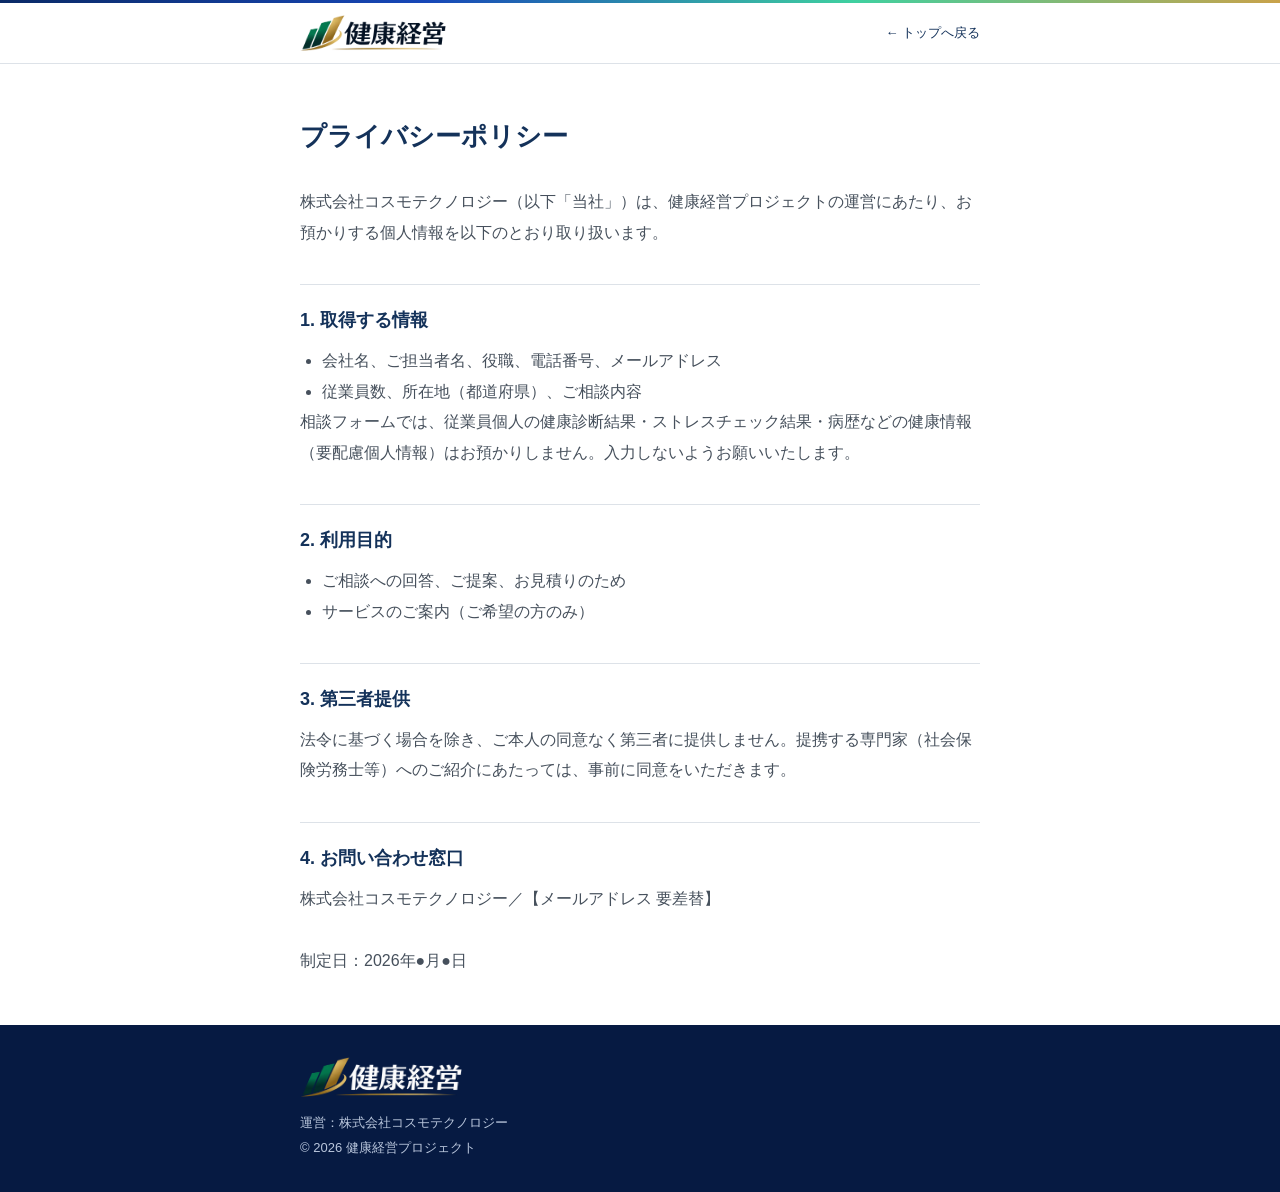
<file: privacy.html>
<!DOCTYPE html>
<html lang="ja">
<head>
<meta charset="UTF-8">
<meta name="viewport" content="width=device-width, initial-scale=1">
<title>プライバシーポリシー｜健康経営プロジェクト</title>
<meta name="description" content="健康経営プロジェクト（運営：株式会社コスモテクノロジー）の個人情報の取り扱いについて。相談フォームでは従業員個人の健康情報をお預かりしません。">
<meta name="robots" content="noindex"><!-- 要差替：公開承認後に削除 -->
<link rel="icon" href="./assets/logo/mark-32.png" sizes="32x32" type="image/png">
<link rel="apple-touch-icon" href="./assets/logo/mark-180.png">
<meta name="theme-color" content="#0a2a66">
<link rel="canonical" href="https://fujikurakenjiwork-beep.github.io/kenko-keiei-project-pages/privacy.html">
<script type="application/ld+json">{"@context": "https://schema.org", "@type": "BreadcrumbList", "itemListElement": [{"@type": "ListItem", "position": 1, "name": "健康経営プロジェクト", "item": "https://fujikurakenjiwork-beep.github.io/kenko-keiei-project-pages/"}, {"@type": "ListItem", "position": 2, "name": "プライバシーポリシー", "item": "https://fujikurakenjiwork-beep.github.io/kenko-keiei-project-pages/privacy.html"}]}</script>
<style>
:root{--ink:#16202c;--ink-sub:#46505c;--navy:#14325a;--line:#dde2e8;--bg:#fff;--font:"Noto Sans JP","Hiragino Sans","Yu Gothic",sans-serif}
*{box-sizing:border-box;margin:0;padding:0}
body{font-family:var(--font);color:var(--ink);background:var(--bg);line-height:1.9;overflow-wrap:anywhere}
.wrap{max-width:760px;margin:0 auto;padding:48px clamp(20px,5vw,40px)}
h1{font-size:26px;color:var(--navy);margin-bottom:1em}
h2{font-size:18px;color:var(--navy);margin:2em 0 .5em;padding-top:1em;border-top:1px solid var(--line)}
p,li{color:var(--ink-sub)}
ul{padding-left:1.4em}
a{color:var(--navy)}
.site-head{position:sticky;top:0;z-index:10;background:rgba(255,255,255,.94);-webkit-backdrop-filter:blur(8px);backdrop-filter:blur(8px);border-bottom:1px solid var(--line)}
.site-head::before{content:"";display:block;height:3px;background:linear-gradient(90deg,#0a2a66,#1747b8,#3fd0a0,#c9a24a)}
.site-head .in{max-width:760px;margin:0 auto;padding:0 clamp(20px,5vw,40px);height:60px;display:flex;align-items:center;justify-content:space-between;gap:12px}
.site-head img{display:block;height:36px;width:auto}
.site-head a.back{font-size:13px;text-decoration:none;white-space:nowrap}
.site-foot{background:#061a42;color:#b9c6dc;font-size:13px}
.site-foot .in{max-width:760px;margin:0 auto;padding:32px clamp(20px,5vw,40px)}
.site-foot img{display:block;height:40px;width:auto;margin-bottom:14px}
.site-foot p{color:#b9c6dc}
@media(max-width:380px){.site-head img{height:29px}}
</style>
</head>
<body>
<header class="site-head"><div class="in">
  <a href="./index.html"><img src="./assets/logo/logo-360.png" srcset="./assets/logo/logo-360.png 360w, ./assets/logo/logo-720.png 720w" sizes="150px" width="360" height="89" alt="健康経営プロジェクト トップへ"></a>
  <a class="back" href="./index.html">← トップへ戻る</a>
</div></header>
<div class="wrap">
  <h1>プライバシーポリシー</h1>
  <!-- 要差替：連絡先。公開前に専門家（社労士・弁護士等）の確認を推奨 -->
  <p>株式会社コスモテクノロジー（以下「当社」）は、健康経営プロジェクトの運営にあたり、お預かりする個人情報を以下のとおり取り扱います。</p>

  <h2>1. 取得する情報</h2>
  <ul>
    <li>会社名、ご担当者名、役職、電話番号、メールアドレス</li>
    <li>従業員数、所在地（都道府県）、ご相談内容</li>
  </ul>
  <p>相談フォームでは、従業員個人の健康診断結果・ストレスチェック結果・病歴などの健康情報（要配慮個人情報）はお預かりしません。入力しないようお願いいたします。</p>

  <h2>2. 利用目的</h2>
  <ul>
    <li>ご相談への回答、ご提案、お見積りのため</li>
    <li>サービスのご案内（ご希望の方のみ）</li>
  </ul>

  <h2>3. 第三者提供</h2>
  <p>法令に基づく場合を除き、ご本人の同意なく第三者に提供しません。提携する専門家（社会保険労務士等）へのご紹介にあたっては、事前に同意をいただきます。</p>

  <h2>4. お問い合わせ窓口</h2>
  <p>株式会社コスモテクノロジー／【メールアドレス 要差替】</p>

  <p style="margin-top:2em">制定日：2026年●月●日</p>
</div>
<footer class="site-foot"><div class="in">
  <img src="./assets/logo/logo-white-360.png" srcset="./assets/logo/logo-white-360.png 360w, ./assets/logo/logo-white-720.png 720w" sizes="160px" width="360" height="89" alt="健康経営プロジェクト" loading="lazy">
  <p>運営：株式会社コスモテクノロジー</p>
  <p>© 2026 健康経営プロジェクト</p>
</div></footer>
</body>
</html>
</file>
<file: theme.css>
/* =========================================================
   テーマ：深いロイヤルネイビー × エメラルド × ゴールド
   ・index.html のインラインCSSの上から重ねる（このファイルを外せば元の見た目に戻る）
   ・動きは transform と opacity だけで作り、スマホでは光の数と大きさを減らす
   ========================================================= */
:root{
  --navy:#0a2a66;
  --navy-deep:#061a42;
  --royal:#1747b8;
  --accent:#0a8a5f;
  --mint:#3fd0a0;
  --gold:#c9a24a;
  --gold-l:#ecd59a;
  --bg-alt:#eef3fb;
  --ink:#0c1a30;
  --ink-sub:#3f4b5e;
  --line:#d8e0ec;
  --grad-brand:linear-gradient(120deg,var(--navy) 0%,var(--royal) 45%,var(--accent) 100%);
  --grad-btn:linear-gradient(135deg,#12a873 0%,#0a8a5f 50%,#06684a 100%);
  --shadow-card:0 18px 40px -24px rgba(10,42,102,.35),0 2px 6px -2px rgba(10,42,102,.08);
}

/* ---------- ヘッダー：上端に流れるグラデーションライン ---------- */
header{background:rgba(255,255,255,.9);border-bottom-color:rgba(10,42,102,.08)}
header::before{
  content:"";position:absolute;left:0;right:0;top:0;height:3px;
  background:linear-gradient(90deg,var(--navy),var(--royal),var(--mint),var(--gold),var(--navy));
  background-size:200% 100%;animation:fx-line 10s linear infinite;
}
@keyframes fx-line{to{background-position:-200% 0}}
.logo{color:var(--navy)}

/* ---------- ボタン ---------- */
.btn{border-radius:999px;background:var(--grad-btn);box-shadow:0 10px 22px -10px rgba(6,104,74,.6);
  transition:transform .2s ease,box-shadow .2s ease,opacity .2s ease}
.btn:hover{opacity:1;transform:translateY(-2px);box-shadow:0 14px 26px -10px rgba(6,104,74,.7)}
.btn.ghost{background:transparent;box-shadow:none;border-width:1.5px}

/* ---------- 動く光（fx-aurora）：濃紺の帯の背後で、3つの光がゆっくり漂う ---------- */
.fx-aurora{position:absolute;inset:0;overflow:hidden;pointer-events:none;z-index:0;contain:paint}
.fx-aurora span{
  position:absolute;border-radius:50%;
  width:var(--s,60vw);height:var(--s,60vw);
  background:radial-gradient(circle at center,var(--c) 0%,transparent 68%);
  opacity:var(--o,.55);will-change:transform;
  animation:fx-drift var(--d,24s) ease-in-out infinite alternate;
}
.fx-aurora span:nth-child(1){--c:rgba(23,71,184,.95);--s:62vw;--d:22s;left:-18vw;top:-24vw}
.fx-aurora span:nth-child(2){--c:rgba(63,208,160,.75);--s:52vw;--d:27s;right:-16vw;bottom:-26vw;animation-delay:-6s}
.fx-aurora span:nth-child(3){--c:rgba(201,162,74,.65);--s:38vw;--d:31s;left:42%;top:-14vw;--o:.45;animation-delay:-12s}
@keyframes fx-drift{
  0%  {transform:translate3d(0,0,0) scale(1)}
  50% {transform:translate3d(6vw,4vw,0) scale(1.12)}
  100%{transform:translate3d(-4vw,7vw,0) scale(.95)}
}
.hero > .wrap,.movie > .wrap,.cta > .wrap{position:relative;z-index:1}

/* ---------- ファーストビュー：濃紺の帯に切り替え ---------- */
.hero{
  color:#fff;
  background:
    linear-gradient(160deg,var(--navy-deep) 0%,var(--navy) 48%,#0b3a7a 100%);
}
.hero::before{ /* 斜めの細いライン（光の筋） */
  content:"";position:absolute;inset:0;z-index:0;pointer-events:none;opacity:.5;
  background:repeating-linear-gradient(115deg,rgba(255,255,255,.035) 0 1px,transparent 1px 22px);
}
.hero h1{color:#fff}
/* h1 の上に置くキーワード行（検索向けに h1 の中に含める。見た目は小さな見出し） */
.h1-kicker{display:block;margin-bottom:.75em;font-size:clamp(13px,1.25vw,15px);font-weight:700;line-height:1.5;letter-spacing:.08em;color:var(--gold-l)}
.hero h1 em{color:transparent;background:linear-gradient(90deg,var(--mint),#9ff0d2 50%,var(--gold-l));
  -webkit-background-clip:text;background-clip:text}
.hero .lead{color:#d5e0f2}
.tag{color:#fff;background:linear-gradient(rgba(255,255,255,.08),rgba(255,255,255,.08)) padding-box,
  linear-gradient(90deg,var(--gold),var(--gold-l),var(--gold)) border-box}
.hero .btn:not(.ghost){background:var(--grad-btn)}
.hero .btn.ghost{color:#fff;border-color:rgba(255,255,255,.75)}
.hero .btn.ghost:hover{background:rgba(255,255,255,.08)}
.hero-frame{box-shadow:0 34px 70px -26px rgba(0,0,0,.7),0 0 0 1px rgba(236,213,154,.25)}

/* ---------- 明るいセクション：淡い光とドット模様 ---------- */
main > section:not(.hero):not(.movie):not(.cta){position:relative;overflow:hidden}
main > section:not(.hero):not(.movie):not(.cta)::before{
  content:"";position:absolute;pointer-events:none;z-index:0;border-radius:50%;
  width:min(70vw,720px);height:min(70vw,720px);right:-18%;top:-30%;
  background:radial-gradient(circle,rgba(23,71,184,.10),transparent 65%);
}
main > section:not(.hero):not(.movie):not(.cta)::after{
  content:"";position:absolute;pointer-events:none;z-index:0;border-radius:50%;
  width:min(60vw,560px);height:min(60vw,560px);left:-16%;bottom:-30%;
  background:radial-gradient(circle,rgba(63,208,160,.12),transparent 65%);
}
main > section > .wrap{position:relative;z-index:1}
.alt{
  background:
    radial-gradient(rgba(10,42,102,.07) 1px,transparent 1.2px) 0 0/22px 22px,
    linear-gradient(180deg,#f3f7fd 0%,var(--bg-alt) 100%);
}

/* 見出しまわり */
.eyebrow{display:inline-flex;align-items:center;gap:10px;color:transparent;
  background:var(--grad-brand);-webkit-background-clip:text;background-clip:text}
.eyebrow::before{content:"";width:28px;height:2px;border-radius:2px;background:var(--grad-brand)}
h2{color:var(--navy)}

/* カード類 */
.item{border-top:0;padding:22px 22px 20px;background:#fff;border-radius:14px;box-shadow:var(--shadow-card);position:relative;overflow:hidden}
.item::before{content:"";position:absolute;left:0;right:0;top:0;height:3px;background:var(--grad-brand)}
.law{border-left:0;border-radius:12px;box-shadow:var(--shadow-card);position:relative;overflow:hidden}
.law::before{content:"";position:absolute;left:0;top:0;bottom:0;width:4px;background:linear-gradient(180deg,var(--accent),var(--mint))}
.support li{border-color:var(--line)}
.support h3{color:var(--navy)}
.support h3::before{content:"";display:inline-block;width:8px;height:8px;border-radius:2px;margin-right:10px;vertical-align:middle;
  background:linear-gradient(135deg,var(--accent),var(--mint));transform:rotate(45deg)}
.flow li{border:0;border-radius:14px;box-shadow:var(--shadow-card)}
.flow li::before{background:linear-gradient(135deg,var(--royal),var(--navy));box-shadow:0 6px 14px -6px rgba(10,42,102,.6)}
table{border-radius:14px;overflow:hidden;box-shadow:var(--shadow-card)}
th{background:linear-gradient(90deg,#f1f5fc,#fff);color:var(--navy)}
details{background:transparent}
summary::before{color:var(--accent)}

/* ---------- 写真のマーキー帯 ---------- */
.marquee-band{background:linear-gradient(180deg,#e7eefb 0%,#f5f8fe 100%)}
.marquee-band.is-reverse{background:linear-gradient(180deg,var(--bg-alt) 0%,#e3ebf9 100%)}
.marquee-list li{box-shadow:0 14px 30px -16px rgba(10,42,102,.5)}

/* ---------- 動画セクション ---------- */
.movie{background:linear-gradient(150deg,var(--navy-deep) 0%,#0b2f6e 55%,#062452 100%)}
.movie .btn{background:var(--grad-btn)}

/* ---------- 最後の相談欄 ---------- */
.cta{position:relative;overflow:hidden;background:linear-gradient(135deg,var(--navy-deep) 0%,var(--navy) 50%,#063f5a 100%)}
.cta::after{content:"";position:absolute;left:0;right:0;top:0;height:2px;
  background:linear-gradient(90deg,transparent,var(--gold) 20%,var(--gold-l) 50%,var(--gold) 80%,transparent)}
.cta .btn.ghost{border-color:rgba(255,255,255,.75)}

/* ---------- フッター ---------- */
footer{background:var(--navy-deep);color:#b9c6dc;border-top:0}
footer p{color:#b9c6dc}
footer a{color:#fff}

/* ---------- スマホ：光を2つに減らし、小さく・ゆっくりに ---------- */
@media (max-width:640px){
  .fx-aurora span:nth-child(1){--s:120vw;left:-50vw;top:-40vw}
  .fx-aurora span:nth-child(2){--s:110vw;right:-50vw;bottom:-50vw}
  .fx-aurora span:nth-child(3){display:none}
  .fx-aurora span{--d:32s}
  main > section:not(.hero):not(.movie):not(.cta)::before{width:90vw;height:90vw;right:-40%;top:-20%}
  main > section:not(.hero):not(.movie):not(.cta)::after{width:80vw;height:80vw;left:-40%;bottom:-20%}
  .item{padding:20px 18px 18px}
}

/* ---------- 動きを減らす設定：背景の動きは止める（マーキーは別途ゆっくり流す） ---------- */
@media (prefers-reduced-motion:reduce){
  .fx-aurora span,header::before{animation:none}
}
</file>
<file: nav.css>
/* =========================================================
   ロゴ・SNSアイコン・スマホ用メニュー
   ・幅1100px以下はハンバーガーメニュー（右からスライド）に切り替え
   ・SNSのリンク先は nav.js の SNS で設定（空欄のあいだは「準備中」表示）
   ========================================================= */

/* ---------- ロゴ（背景透過PNG。明るい背景は通常版、濃い背景は文字が白の版） ---------- */
.logo{display:inline-flex;align-items:center;flex:none;line-height:0}
.logo img{display:block;height:40px;width:auto}
.logo .sr{position:absolute;width:1px;height:1px;margin:-1px;overflow:hidden;clip:rect(0 0 0 0);white-space:nowrap}
@media(max-width:860px){.logo img{height:34px}}
@media(max-width:380px){.logo img{height:29px}}

/* ---------- ヘッダーの並び ---------- */
.bar{justify-content:flex-start;gap:16px}
.gnav{margin-left:auto}
.gnav ul{gap:20px}
.gnav a{font-weight:600;color:var(--ink-sub);position:relative;padding:6px 0}
.gnav a::after{content:"";position:absolute;left:0;right:0;bottom:0;height:2px;border-radius:2px;background:var(--grad-brand);
  transform:scaleX(0);transform-origin:left;transition:transform .25s ease}
.gnav a:hover{color:var(--navy)}
.gnav a:hover::after{transform:scaleX(1)}

/* ---------- SNSアイコン ---------- */
.sns{display:flex;align-items:center;gap:8px;list-style:none;margin:0;padding:0}
.sns li{line-height:0}
.sns-ico{display:block;width:30px;height:30px;border-radius:9px;transition:transform .2s ease,box-shadow .2s ease}
.sns-ico svg{display:block;width:100%;height:100%}
.sns-ico[data-sns="facebook"]{border-radius:50%}
.sns-ico:hover{transform:translateY(-2px);box-shadow:0 8px 16px -8px rgba(10,42,102,.55)}
.sns-ico:focus-visible{outline:2px solid var(--mint);outline-offset:3px}
.sns--head{gap:6px;flex:none}
.sns--head .sns-ico{width:28px;height:28px;border-radius:8px}
.sns--foot .sns-ico,.sns--drawer .sns-ico{width:40px;height:40px;border-radius:11px}
/* 濃い背景の上では、黒いアイコン（X・TikTok）の輪郭が消えないよう細い縁を付ける */
.sns--foot .sns-ico[data-sns="x"],.sns--foot .sns-ico[data-sns="tiktok"],
.sns--drawer .sns-ico[data-sns="x"],.sns--drawer .sns-ico[data-sns="tiktok"]{box-shadow:0 0 0 1px rgba(255,255,255,.28)}
.sns--foot .sns-ico[data-sns="facebook"],.sns--drawer .sns-ico[data-sns="facebook"]{border-radius:50%}

.sns-toast{position:fixed;left:50%;bottom:calc(96px + env(safe-area-inset-bottom));z-index:120;max-width:calc(100vw - 32px);
  transform:translate(-50%,12px);opacity:0;padding:10px 18px;border-radius:999px;background:rgba(6,26,66,.94);color:#fff;
  font-size:13px;line-height:1.5;text-align:center;pointer-events:none;transition:opacity .25s ease,transform .25s ease;
  box-shadow:0 12px 30px -12px rgba(0,0,0,.5)}
.sns-toast.on{opacity:1;transform:translate(-50%,0)}

/* ---------- ハンバーガーボタン ---------- */
.menu-btn{display:none;position:relative;flex:none;width:44px;height:44px;border:0;border-radius:12px;cursor:pointer;
  background:linear-gradient(135deg,var(--navy),var(--royal));box-shadow:0 8px 18px -10px rgba(10,42,102,.75)}
.menu-btn span{position:absolute;left:12px;right:12px;height:2px;border-radius:2px;background:#fff;
  transition:transform .3s ease,opacity .2s ease,top .3s ease,right .3s ease}
.menu-btn span:nth-child(1){top:15px}
.menu-btn span:nth-child(2){top:21px;right:18px;background:var(--mint)}
.menu-btn span:nth-child(3){top:27px}
.menu-btn[aria-expanded="true"] span:nth-child(1){top:21px;transform:rotate(45deg)}
.menu-btn[aria-expanded="true"] span:nth-child(2){opacity:0}
.menu-btn[aria-expanded="true"] span:nth-child(3){top:21px;transform:rotate(-45deg)}
.menu-btn:focus-visible{outline:2px solid var(--mint);outline-offset:3px}

@media(max-width:1100px){
  .gnav,.sns--head{display:none}
  .bar .btn{margin-left:auto}
  .menu-btn{display:block}
}
@media(max-width:860px){.bar{gap:10px}}
@media(max-width:360px){.bar .btn{padding:8px 12px;font-size:13px}}

/* ---------- スライドメニュー ---------- */
.drawer-overlay{position:fixed;inset:0;z-index:98;background:rgba(6,26,66,.5);-webkit-backdrop-filter:blur(3px);backdrop-filter:blur(3px);
  opacity:0;visibility:hidden;transition:opacity .3s ease,visibility .3s}
.drawer{position:fixed;top:0;right:0;z-index:99;height:100vh;height:100dvh;width:min(88vw,380px);
  display:flex;flex-direction:column;color:#fff;overflow-y:auto;overscroll-behavior:contain;
  padding:0 22px calc(24px + env(safe-area-inset-bottom));
  background:
    radial-gradient(120% 55% at 100% 0%,rgba(63,208,160,.30),transparent 60%),
    radial-gradient(90% 45% at 0% 100%,rgba(23,71,184,.60),transparent 62%),
    linear-gradient(170deg,var(--navy-deep) 0%,var(--navy) 100%);
  box-shadow:-24px 0 60px -20px rgba(0,0,0,.5);
  transform:translateX(100%);visibility:hidden;transition:transform .38s cubic-bezier(.2,.8,.2,1),visibility .38s}
.drawer.is-open{transform:none;visibility:visible}
.drawer-overlay.is-open{opacity:1;visibility:visible}
.drawer-head{display:flex;align-items:center;justify-content:space-between;gap:12px;height:64px;flex:none}
.drawer-head img{display:block;height:30px;width:auto}
.drawer-close{flex:none;width:44px;height:44px;border-radius:12px;border:1px solid rgba(255,255,255,.25);background:rgba(255,255,255,.06);
  color:#fff;font-size:24px;line-height:1;cursor:pointer}
.drawer-close:focus-visible{outline:2px solid var(--mint);outline-offset:2px}
/* 心拍のライン（開いたときに描かれる） */
.drawer-pulse{display:block;flex:none;width:100%;height:26px;margin:2px 0 4px}
.drawer-pulse path{fill:none;stroke:url(#pulse-g);stroke-width:2;stroke-linecap:round;stroke-linejoin:round;
  stroke-dasharray:240;stroke-dashoffset:240}
.drawer.is-open .drawer-pulse path{animation:pulse-draw 1.4s ease .15s forwards}
@keyframes pulse-draw{to{stroke-dashoffset:0}}

.drawer nav{display:block}
.drawer-nav ol{list-style:none;margin:0;padding:0}
.drawer-nav li{border-bottom:1px solid rgba(255,255,255,.12);opacity:0;transform:translateX(16px);
  transition:opacity .35s ease,transform .35s ease}
.drawer.is-open .drawer-nav li{opacity:1;transform:none;transition-delay:calc(var(--i,1) * 45ms + 80ms)}
.drawer-nav a{display:flex;align-items:center;gap:14px;min-height:54px;padding:6px 4px;color:#fff;text-decoration:none;font-size:16px;font-weight:700}
.drawer-nav .en{width:68px;flex:none;font-size:10.5px;letter-spacing:.16em;color:var(--mint);font-weight:700}
.drawer-nav a::after{content:"";flex:none;margin-left:auto;width:7px;height:7px;border-top:2px solid rgba(255,255,255,.55);border-right:2px solid rgba(255,255,255,.55);transform:rotate(45deg)}
.drawer-nav a:hover,.drawer-nav a:active{color:var(--gold-l)}
.drawer-cta{display:block;flex:none;text-align:center;margin:22px 0 0;padding:15px 20px;font-size:16px}
.drawer-sns-label{margin:24px 0 10px;font-size:12px;font-weight:700;letter-spacing:.14em;color:#b9c6dc}
.sns--drawer{flex-wrap:wrap;gap:8px}
.sns--drawer .sns-ico{width:38px;height:38px;border-radius:10px}
.drawer-note{margin-top:auto;padding-top:22px;font-size:12px;color:#8fa0bd}
html.nav-lock,html.nav-lock body{overflow:hidden}
@media(min-width:1101px){.drawer,.drawer-overlay{display:none}}
@media(max-height:560px){.drawer-nav a{min-height:44px}.drawer-pulse{display:none}}

/* ---------- フッター ---------- */
.foot-top{display:flex;align-items:center;justify-content:space-between;gap:20px 32px;flex-wrap:wrap;
  padding-bottom:22px;margin-bottom:22px;border-bottom:1px solid rgba(255,255,255,.1)}
.foot-logo{display:block;line-height:0}
.foot-logo img{display:block;height:46px;width:auto}
.foot-sns{display:flex;align-items:center;gap:14px;flex-wrap:wrap}
.foot-sns-label{font-size:12px;letter-spacing:.14em;color:#b9c6dc;font-weight:700}
@media(max-width:640px){
  .foot-top{flex-direction:column;align-items:flex-start}
  .foot-logo img{height:38px}
  .sns--foot{flex-wrap:wrap}
  .sns--foot .sns-ico{width:38px;height:38px;border-radius:10px}
}

@media(prefers-reduced-motion:reduce){
  .drawer,.drawer-overlay,.drawer-nav li,.menu-btn span,.gnav a::after{transition:none}
  .drawer-pulse path{animation:none;stroke-dashoffset:0}
}
</file>
<file: chatbot.css>
/* 健康経営プロジェクト 案内チャットボット */
.kkbot{
  --kk-navy:var(--navy,#14325a);
  --kk-accent:var(--accent,#1f7a4d);
  --kk-ink:var(--ink,#16202c);
  --kk-sub:var(--ink-sub,#46505c);
  --kk-line:var(--line,#dde2e8);
  --kk-bg:#ffffff;
  --kk-bg-alt:#f3f5f7;
  --kk-gap:clamp(12px,3vw,24px);
  --kk-launcher:60px;
  font-family:var(--font,"Noto Sans JP","Hiragino Sans","Yu Gothic",sans-serif);
  line-height:1.7;
}

/* ---- 右下の丸ボタン ---- */
.kkbot-launcher{
  position:fixed;z-index:90;
  right:calc(var(--kk-gap) + env(safe-area-inset-right,0px));
  bottom:calc(var(--kk-gap) + env(safe-area-inset-bottom,0px));
  width:var(--kk-launcher);height:var(--kk-launcher);border-radius:50%;
  border:0;cursor:pointer;color:#fff;background:var(--kk-accent);
  display:grid;place-items:center;
  box-shadow:0 6px 20px rgba(20,50,90,.28);
  transition:transform .2s ease,box-shadow .2s ease;
}
.kkbot-launcher:hover{transform:translateY(-2px);box-shadow:0 10px 24px rgba(20,50,90,.32)}
.kkbot-launcher:focus-visible{outline:3px solid var(--kk-navy);outline-offset:3px}
.kkbot-badge{
  position:absolute;top:-2px;right:-2px;width:20px;height:20px;border-radius:50%;
  background:var(--kk-navy);color:#fff;font-size:12px;font-weight:700;line-height:20px;text-align:center;
  border:2px solid #fff;
}

/* ---- パネル（PC・タブレット） ---- */
.kkbot-panel{
  position:fixed;z-index:91;
  right:calc(var(--kk-gap) + env(safe-area-inset-right,0px));
  bottom:calc(var(--kk-gap) + var(--kk-launcher) + 14px + env(safe-area-inset-bottom,0px));
  width:min(380px,calc(100vw - var(--kk-gap) * 2));
  height:min(620px,calc(100vh - var(--kk-launcher) - var(--kk-gap) * 2 - 40px));
  height:min(620px,calc(100dvh - var(--kk-launcher) - var(--kk-gap) * 2 - 40px));
  display:flex;flex-direction:column;overflow:hidden;
  background:var(--kk-bg);color:var(--kk-ink);
  border:1px solid var(--kk-line);border-radius:16px;
  box-shadow:0 18px 48px rgba(20,32,44,.22);
  animation:kkbot-in .22s ease;
}
.kkbot-panel[hidden]{display:none}
@keyframes kkbot-in{from{opacity:0;transform:translateY(10px)}to{opacity:1;transform:none}}

.kkbot-head{
  display:flex;align-items:center;gap:10px;padding:12px 12px 12px 16px;
  background:var(--kk-navy);color:#fff;flex:none;
}
.kkbot-avatar{width:34px;height:34px;border-radius:50%;background:#fff;display:grid;place-items:center;flex:none;box-shadow:0 0 0 2px rgba(236,213,154,.6)}
.kkbot-avatar img{display:block;width:72%;height:auto}
.kkbot-title{flex:1;min-width:0;line-height:1.35}
.kkbot-title strong{display:block;font-size:15px;color:#fff}
.kkbot-title small{display:block;font-size:12px;color:#cfd8e3}
.kkbot-close{
  width:40px;height:40px;border:0;border-radius:50%;background:transparent;color:#fff;cursor:pointer;
  display:grid;place-items:center;flex:none;
}
.kkbot-close:hover{background:rgba(255,255,255,.14)}
.kkbot-close:focus-visible{outline:2px solid #fff;outline-offset:1px}

.kkbot-log{
  flex:1;min-height:0;overflow-y:auto;overscroll-behavior:contain;
  padding:16px 14px 8px;background:var(--kk-bg-alt);
  display:flex;flex-direction:column;gap:8px;
}
.kkbot-row{display:flex}
.kkbot-user{justify-content:flex-end}
.kkbot-bubble{
  max-width:86%;padding:10px 13px;border-radius:14px;font-size:14px;
  overflow-wrap:anywhere;word-break:normal;
}
.kkbot-bot .kkbot-bubble{background:#fff;color:var(--kk-ink);border:1px solid var(--kk-line);border-top-left-radius:4px}
.kkbot-user .kkbot-bubble{background:var(--kk-navy);color:#fff;border-top-right-radius:4px}
.kkbot-bubble b{color:var(--kk-navy)}
.kkbot-link{
  display:block;margin:4px 0;padding:9px 12px;border-radius:8px;text-align:center;
  background:var(--kk-accent);color:#fff !important;text-decoration:none;font-weight:700;
}
.kkbot-link:hover{opacity:.9}
.kkbot-typing{display:flex;gap:4px;align-items:center;padding:12px 14px}
.kkbot-typing i{width:6px;height:6px;border-radius:50%;background:#9aa6b2;animation:kkbot-dot 1s infinite ease-in-out}
.kkbot-typing i:nth-child(2){animation-delay:.15s}
.kkbot-typing i:nth-child(3){animation-delay:.3s}
@keyframes kkbot-dot{0%,80%,100%{opacity:.3;transform:none}40%{opacity:1;transform:translateY(-3px)}}

.kkbot-chips{
  flex:none;display:flex;flex-wrap:wrap;gap:6px;padding:8px 12px;
  max-height:34%;overflow-y:auto;background:var(--kk-bg-alt);border-top:1px solid var(--kk-line);
}
.kkbot-chips:empty{display:none}
.kkbot-chip{
  border:1.5px solid var(--kk-accent);background:#fff;color:var(--kk-accent);
  border-radius:999px;padding:6px 12px;font-size:13px;font-weight:700;cursor:pointer;
  font-family:inherit;line-height:1.4;
}
.kkbot-chip:hover{background:var(--kk-accent);color:#fff}
.kkbot-chip:focus-visible{outline:2px solid var(--kk-navy);outline-offset:2px}

.kkbot-form{flex:none;display:flex;gap:8px;padding:10px 12px;border-top:1px solid var(--kk-line);background:#fff}
.kkbot-input{
  flex:1;min-width:0;height:42px;padding:0 12px;border:1px solid var(--kk-line);border-radius:10px;
  font-size:16px; /* 16px未満だとiPhoneで入力時に画面が拡大される */
  font-family:inherit;color:var(--kk-ink);background:#fff;
}
.kkbot-input:focus{outline:2px solid var(--kk-accent);outline-offset:0;border-color:transparent}
.kkbot-send{
  width:42px;height:42px;flex:none;border:0;border-radius:10px;cursor:pointer;
  background:var(--kk-accent);color:#fff;display:grid;place-items:center;
}
.kkbot-send:focus-visible{outline:2px solid var(--kk-navy);outline-offset:2px}
.kkbot-foot{
  flex:none;margin:0;padding:6px 12px calc(8px + env(safe-area-inset-bottom,0px));
  font-size:11px;line-height:1.5;color:var(--kk-sub);background:#fff;text-align:center;
}

/* ---- スマホ：下からのシート表示、ボタンは小さめ ---- */
@media (max-width:640px){
  .kkbot{--kk-launcher:56px;--kk-gap:16px}
  .kkbot-panel{
    left:0;right:0;bottom:0;width:100%;
    height:88vh;height:88dvh;max-height:none;
    border-radius:16px 16px 0 0;border-left:0;border-right:0;border-bottom:0;
    animation-name:kkbot-up;
  }
  .kkbot.is-open .kkbot-launcher{display:none} /* 開いている間は、ヘッダーの×で閉じる */
  .kkbot-bubble{max-width:90%}
  html.kkbot-lock,html.kkbot-lock body{overflow:hidden} /* 背面のページがスクロールしないように */
}
@keyframes kkbot-up{from{transform:translateY(24px);opacity:0}to{transform:none;opacity:1}}

/* ---- 横向きのスマホなど、高さが低い画面 ---- */
@media (max-height:520px){
  .kkbot-panel{height:calc(100vh - 16px);height:calc(100dvh - 16px);bottom:8px}
  .kkbot.is-open .kkbot-launcher{display:none}
  /* 選択肢は横スクロールの1行にして、会話欄の高さを確保する */
  .kkbot-chips{flex-wrap:nowrap;overflow-x:auto;overflow-y:hidden;max-height:none;padding:6px 12px}
  .kkbot-chip{flex:none}
  .kkbot-head{padding:6px 8px 6px 12px}
  .kkbot-avatar{width:28px;height:28px}
  .kkbot-form{padding:6px 12px}
  .kkbot-foot{padding:3px 12px calc(4px + env(safe-area-inset-bottom,0px));font-size:10px}
}

@media (prefers-reduced-motion:reduce){
  .kkbot-panel,.kkbot-typing i{animation:none}
  .kkbot-launcher{transition:none}
}
@media print{.kkbot{display:none}}
</file>
